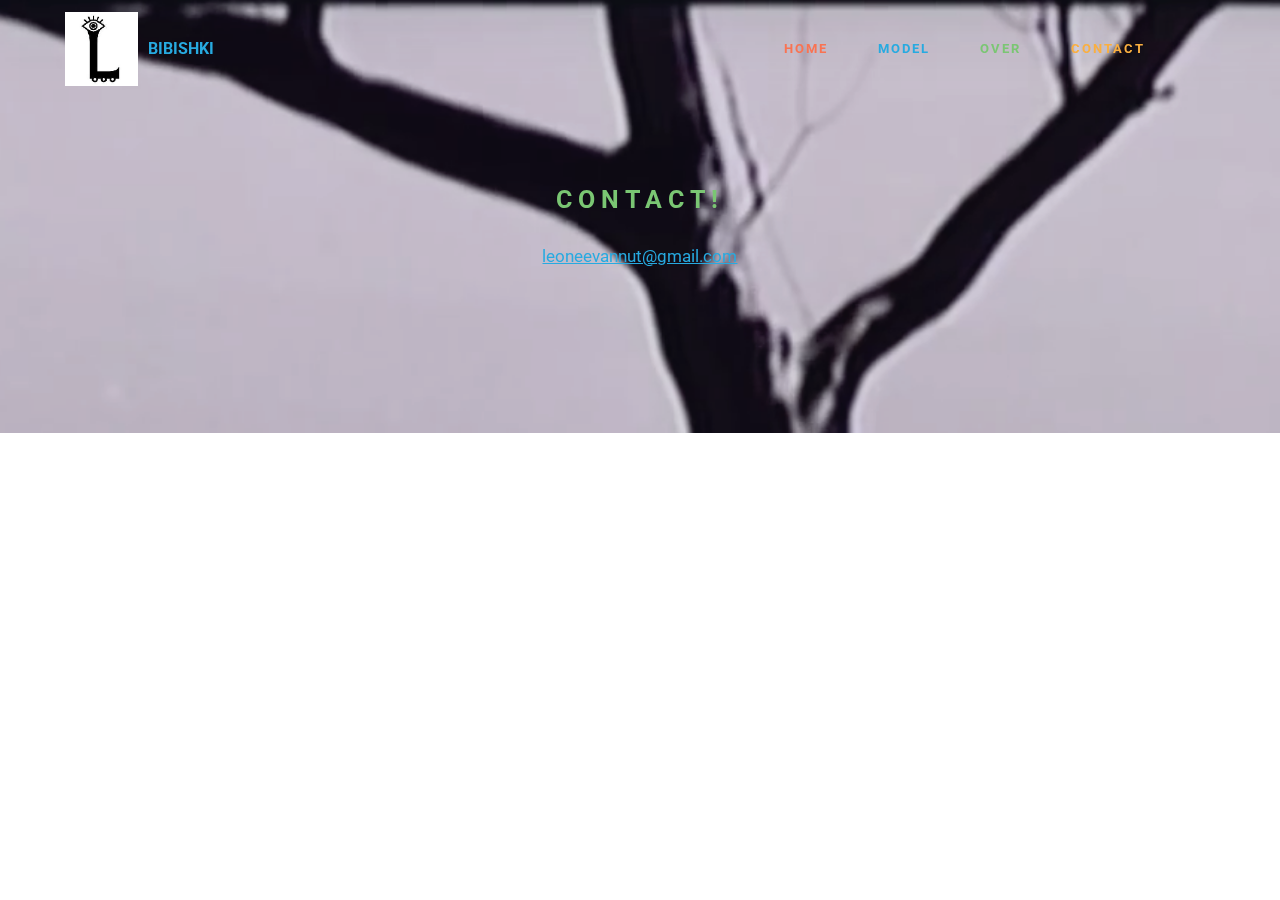
<file: contact.html>
<!DOCTYPE html>
<html>
<head>
  <!-- Site made with Mobirise Website Builder v2.11.1, https://mobirise.com -->
  <meta charset="UTF-8">
  <meta http-equiv="X-UA-Compatible" content="IE=edge">
  <meta name="generator" content="Mobirise v2.11.1, mobirise.com">
  <meta name="viewport" content="width=device-width, initial-scale=1">
  <link rel="shortcut icon" href="assets/images/foto-op-21-10-14-om-12-1080x720-17.jpg" type="image/x-icon">
  <meta name="description" content="">
  
  <link rel="stylesheet" href="https://fonts.googleapis.com/css?family=Roboto:700,400&amp;subset=cyrillic,latin,greek,vietnamese">
  <link rel="stylesheet" href="assets/bootstrap/css/bootstrap.min.css">
  <link rel="stylesheet" href="assets/mobirise/css/style.css">
  <link rel="stylesheet" href="assets/mobirise/css/mbr-additional.css" type="text/css">
  
  
  
</head>
<body>

<!-- Google Analytics -->
<script>
  (function(i,s,o,g,r,a,m){i['GoogleAnalyticsObject']=r;i[r]=i[r]||function(){
  (i[r].q=i[r].q||[]).push(arguments)},i[r].l=1*new Date();a=s.createElement(o),
  m=s.getElementsByTagName(o)[0];a.async=1;a.src=g;m.parentNode.insertBefore(a,m)
  })(window,document,'script','//www.google-analytics.com/analytics.js','ga');

  ga('create', 'UA-74608623-1', 'auto');
  ga('send', 'pageview');

</script>
<!-- /Google Analytics -->


<section class="mbr-navbar mbr-navbar--freeze mbr-navbar--absolute mbr-navbar--transparent mbr-navbar--sticky mbr-navbar--auto-collapse" id="ext_menu-12">
    <div class="mbr-navbar__section mbr-section">
        <div class="mbr-section__container container">
            <div class="mbr-navbar__container">
                <div class="mbr-navbar__column mbr-navbar__column--s mbr-navbar__brand">
                    <span class="mbr-navbar__brand-link mbr-brand mbr-brand--inline">
                        <span class="mbr-brand__logo"><a href="https://mobirise.com"><img src="assets/images/schermafbeelding-2016-03-02-om-22-231x234-20.png" class="mbr-navbar__brand-img mbr-brand__img" alt="Mobirise"></a></span>
                        <span class="mbr-brand__name"><a class="mbr-brand__name text-info" href="index.html">BIBISHKI</a></span>
                    </span>
                </div>
                <div class="mbr-navbar__hamburger mbr-hamburger"><span class="mbr-hamburger__line"></span></div>
                <div class="mbr-navbar__column mbr-navbar__menu">
                    <nav class="mbr-navbar__menu-box mbr-navbar__menu-box--inline-right">
                        <div class="mbr-navbar__column">
                            <ul class="mbr-navbar__items mbr-navbar__items--right float-left mbr-buttons mbr-buttons--freeze mbr-buttons--right btn-decorator mbr-buttons--active"><li class="mbr-navbar__item"><a class="mbr-buttons__link btn text-danger" href="index.html">HOME</a></li> <li class="mbr-navbar__item"><a class="mbr-buttons__link btn text-info" href="MODEL TEKENINGEN">MODEL</a></li><li class="mbr-navbar__item"><a class="mbr-buttons__link btn text-success" href="page2.html">OVER</a></li><li class="mbr-navbar__item"><a class="mbr-buttons__link btn text-warning" href="page4.html">CONTACT</a></li></ul>                            
                            <ul class="mbr-navbar__items mbr-navbar__items--right mbr-buttons mbr-buttons--freeze mbr-buttons--right btn-inverse mbr-buttons--active"><li class="mbr-navbar__item"><a class="mbr-buttons__btn btn btn-link" href="https://mobirise.com"></a></li></ul>
                        </div>
                    </nav>
                </div>
            </div>
        </div>
    </div>
</section>

<section class="engine"><a rel="external" href="https://mobirise.com">website maker free</a></section><section class="mbr-section mbr-section--relative mbr-section--fixed-size mbr-parallax-background mbr-after-navbar" id="content5-15" style="background-image: url(assets/images/schermafbeelding-2015-12-10-om-23-1247x604-26.png);">
    <div class="mbr-overlay" style="opacity: 0.2; background-color: rgb(40, 50, 78);"></div>
    <div class="mbr-section__container container mbr-section__container--first" style="padding-top: 93px;">
        <div class="mbr-header mbr-header--wysiwyg row">
            <div class="col-sm-8 col-sm-offset-2">
                <h3 class="mbr-header__text">CONTACT!</h3>
                
            </div>
        </div>
    </div>
    <div class="mbr-section__container container mbr-section__container--last" style="padding-bottom: 93px;">
        <div class="row">
            <div class="mbr-article mbr-article--wysiwyg col-sm-8 col-sm-offset-2"><p><a href="https://mail.google.com/mail/u/0/?shva=1#inbox" target="_blank" class="text-info">leoneevannut@gmail.com</a></p><p><br></p><p><br></p></div>
        </div>
    </div>
    
</section>


  <script src="assets/web/assets/jquery/jquery.min.js"></script>
  <script src="assets/bootstrap/js/bootstrap.min.js"></script>
  <script src="assets/smooth-scroll/SmoothScroll.js"></script>
  <script src="assets/jarallax/jarallax.js"></script>
  <script src="assets/mobirise/js/script.js"></script>
  
  
</body>
</html>
</file>
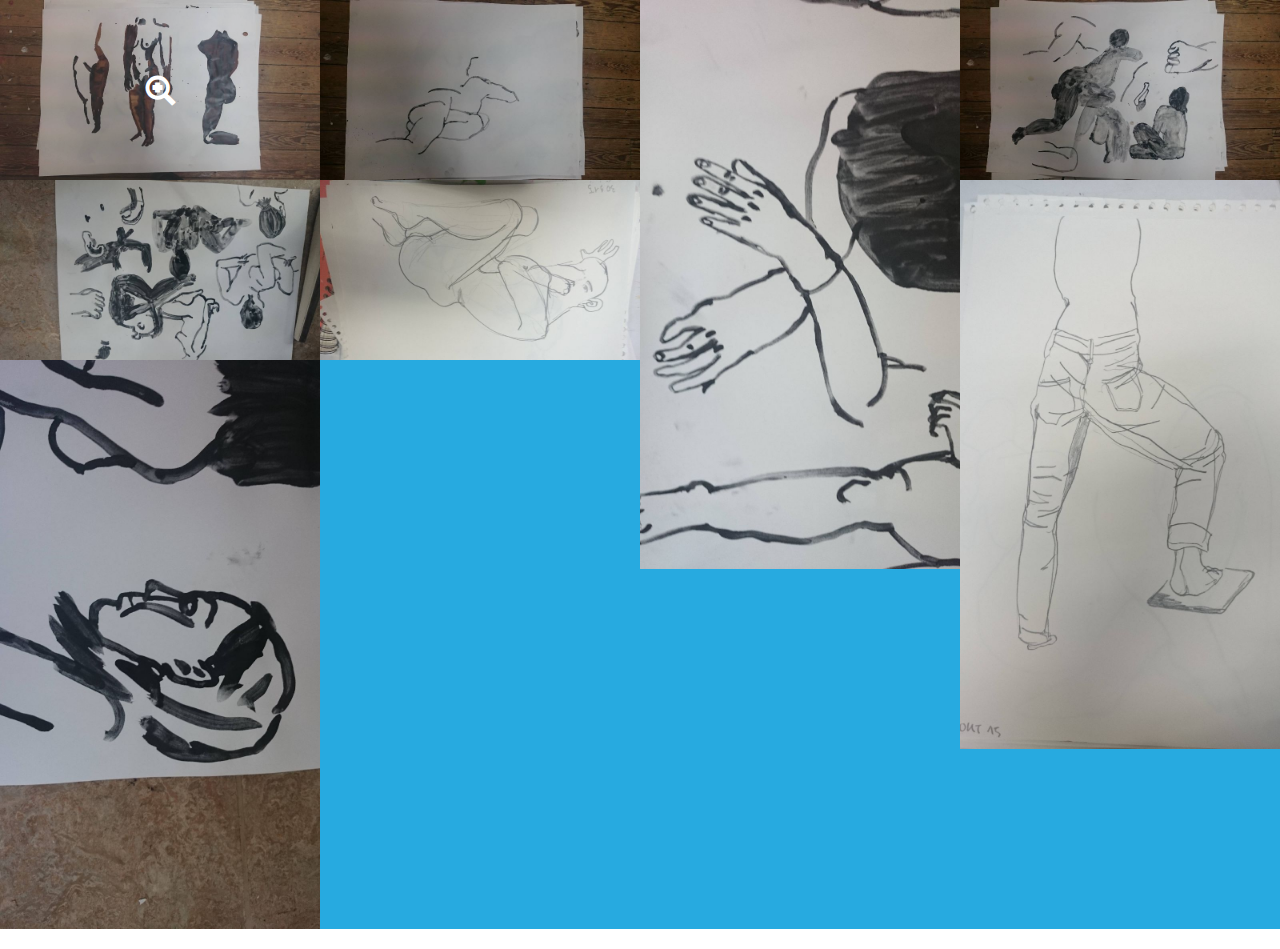
<file: MODEL TEKENINGEN.html>
<!DOCTYPE html>
<html>
<head>
  <!-- Site made with Mobirise Website Builder v2.11.1, https://mobirise.com -->
  <meta charset="UTF-8">
  <meta http-equiv="X-UA-Compatible" content="IE=edge">
  <meta name="generator" content="Mobirise v2.11.1, mobirise.com">
  <meta name="viewport" content="width=device-width, initial-scale=1">
  <link rel="shortcut icon" href="assets/images/foto-op-21-10-14-om-12-1080x720-17.jpg" type="image/x-icon">
  <meta name="description" content="">
  
  <link rel="stylesheet" href="https://fonts.googleapis.com/css?family=Roboto:700,400&amp;subset=cyrillic,latin,greek,vietnamese">
  <link rel="stylesheet" href="assets/bootstrap/css/bootstrap.min.css">
  <link rel="stylesheet" href="assets/mobirise/css/style.css">
  <link rel="stylesheet" href="assets/mobirise-gallery/style.css">
  <link rel="stylesheet" href="assets/mobirise-slider/style.css">
  <link rel="stylesheet" href="assets/mobirise/css/mbr-additional.css" type="text/css">
  
  
  
</head>
<body>

<!-- Google Analytics -->
<script>
  (function(i,s,o,g,r,a,m){i['GoogleAnalyticsObject']=r;i[r]=i[r]||function(){
  (i[r].q=i[r].q||[]).push(arguments)},i[r].l=1*new Date();a=s.createElement(o),
  m=s.getElementsByTagName(o)[0];a.async=1;a.src=g;m.parentNode.insertBefore(a,m)
  })(window,document,'script','//www.google-analytics.com/analytics.js','ga');

  ga('create', 'UA-74608623-1', 'auto');
  ga('send', 'pageview');

</script>
<!-- /Google Analytics -->


<section class="mbr-gallery mbr-section mbr-section--no-padding" id="gallery1-17" style="background-color: rgb(39, 170, 224);">
    <!-- Gallery -->
    <div class=" mbr-gallery-layout-default">
        <div>
            <div class="row mbr-gallery-row no-gutter">
                
                <div class="col-lg-3 col-md-4 col-sm-6 col-xs-12 mbr-gallery-item">

                     

                    <a href="#lb-gallery1-17" data-slide-to="0" data-toggle="modal">
                        <img alt="" src="assets/images/dsc-0013-3840x2160-31-2000x1125-25.jpg">
                        <span class="icon glyphicon glyphicon-zoom-in"></span>
                    </a>              
                </div><div class="col-lg-3 col-md-4 col-sm-6 col-xs-12 mbr-gallery-item">

                     

                    <a href="#lb-gallery1-17" data-slide-to="1" data-toggle="modal">
                        <img alt="" src="assets/images/dsc-0008-3840x2160-72-2000x1125-93.jpg">
                        <span class="icon glyphicon glyphicon-zoom-in"></span>
                    </a>              
                </div><div class="col-lg-3 col-md-4 col-sm-6 col-xs-12 mbr-gallery-item">

                     

                    <a href="#lb-gallery1-17" data-slide-to="2" data-toggle="modal">
                        <img alt="" src="assets/images/dsc-0122-2160x3840-60-2000x3556-50.jpg">
                        <span class="icon glyphicon glyphicon-zoom-in"></span>
                    </a>              
                </div><div class="col-lg-3 col-md-4 col-sm-6 col-xs-12 mbr-gallery-item">

                     

                    <a href="#lb-gallery1-17" data-slide-to="3" data-toggle="modal">
                        <img alt="" src="assets/images/dsc-0009-3840x2160-69-2000x1125-28.jpg">
                        <span class="icon glyphicon glyphicon-zoom-in"></span>
                    </a>              
                </div><div class="col-lg-3 col-md-4 col-sm-6 col-xs-12 mbr-gallery-item">

                     

                    <a href="#lb-gallery1-17" data-slide-to="4" data-toggle="modal">
                        <img alt="" src="assets/images/dsc-0004-3840x2160-59-2000x1125-61.jpg">
                        <span class="icon glyphicon glyphicon-zoom-in"></span>
                    </a>              
                </div><div class="col-lg-3 col-md-4 col-sm-6 col-xs-12 mbr-gallery-item">

                     

                    <a href="#lb-gallery1-17" data-slide-to="5" data-toggle="modal">
                        <img alt="" src="assets/images/dsc-0016-3840x2160-19-2000x1125-88.jpg">
                        <span class="icon glyphicon glyphicon-zoom-in"></span>
                    </a>              
                </div><div class="col-lg-3 col-md-4 col-sm-6 col-xs-12 mbr-gallery-item">

                     

                    <a href="#lb-gallery1-17" data-slide-to="6" data-toggle="modal">
                        <img alt="" src="assets/images/dsc-0020-2160x3840-5-2000x3556-34.jpg">
                        <span class="icon glyphicon glyphicon-zoom-in"></span>
                    </a>              
                </div><div class="col-lg-3 col-md-4 col-sm-6 col-xs-12 mbr-gallery-item">

                     

                    <a href="#lb-gallery1-17" data-slide-to="7" data-toggle="modal">
                        <img alt="" src="assets/images/dsc-0120-2160x3840-69-2000x3556-60.jpg">
                        <span class="icon glyphicon glyphicon-zoom-in"></span>
                    </a>              
                </div>
            </div>
        </div>
        <div class="clearfix"></div>
    </div>

    <!-- Lightbox -->
    <div data-app-prevent-settings="" class="mbr-slider modal fade carousel slide" tabindex="-1" data-keyboard="true" data-interval="false" id="lb-gallery1-17">
        <div class="modal-dialog">
            <div class="modal-content">
                <div class="modal-body">
                    <ol class="carousel-indicators">
                        <li data-app-prevent-settings="" data-target="#lb-gallery1-17" data-slide-to="0"></li><li data-app-prevent-settings="" data-target="#lb-gallery1-17" data-slide-to="1"></li><li data-app-prevent-settings="" data-target="#lb-gallery1-17" data-slide-to="2"></li><li data-app-prevent-settings="" data-target="#lb-gallery1-17" class=" active" data-slide-to="3"></li><li data-app-prevent-settings="" data-target="#lb-gallery1-17" data-slide-to="4"></li><li data-app-prevent-settings="" data-target="#lb-gallery1-17" data-slide-to="5"></li><li data-app-prevent-settings="" data-target="#lb-gallery1-17" data-slide-to="6"></li><li data-app-prevent-settings="" data-target="#lb-gallery1-17" data-slide-to="7"></li>
                    </ol>
                    <div class="carousel-inner">
                        <div class="item">
                            <img alt="" src="assets/images/dsc-0013-3840x2160-31.jpg">
                        </div><div class="item">
                            <img alt="" src="assets/images/dsc-0008-3840x2160-72.jpg">
                        </div><div class="item">
                            <img alt="" src="assets/images/dsc-0122-2160x3840-60.jpg">
                        </div><div class="item active">
                            <img alt="" src="assets/images/dsc-0009-3840x2160-69.jpg">
                        </div><div class="item">
                            <img alt="" src="assets/images/dsc-0004-3840x2160-59.jpg">
                        </div><div class="item">
                            <img alt="" src="assets/images/dsc-0016-3840x2160-19.jpg">
                        </div><div class="item">
                            <img alt="" src="assets/images/dsc-0020-2160x3840-5.jpg">
                        </div><div class="item">
                            <img alt="" src="assets/images/dsc-0120-2160x3840-69.jpg">
                        </div>
                    </div>
                    <a class="left carousel-control" role="button" data-slide="prev" href="#lb-gallery1-17">
                        <span class="glyphicon glyphicon-menu-left" aria-hidden="true"></span>
                        <span class="sr-only">Previous</span>
                    </a>
                    <a class="right carousel-control" role="button" data-slide="next" href="#lb-gallery1-17">
                        <span class="glyphicon glyphicon-menu-right" aria-hidden="true"></span>
                        <span class="sr-only">Next</span>
                    </a>

                    <a class="close" href="#" role="button" data-dismiss="modal">
                        <span class="glyphicon glyphicon-remove" aria-hidden="true"></span>
                        <span class="sr-only">Close</span>
                    </a>
                </div>
            </div>
        </div>
    </div>
</section>


  <section class="engine"><a rel="external" href="https://mobirise.com">best website builder for mac</a></section><script src="assets/web/assets/jquery/jquery.min.js"></script>
  <script src="assets/bootstrap/js/bootstrap.min.js"></script>
  <script src="assets/smooth-scroll/SmoothScroll.js"></script>
  <script src="assets/masonry/masonry.pkgd.min.js"></script>
  <script src="assets/imagesloaded/imagesloaded.pkgd.min.js"></script>
  <script src="assets/bootstrap-carousel-swipe/bootstrap-carousel-swipe.js"></script>
  <script src="assets/mobirise/js/script.js"></script>
  <script src="assets/mobirise-gallery/script.js"></script>
  
  
</body>
</html>
</file>
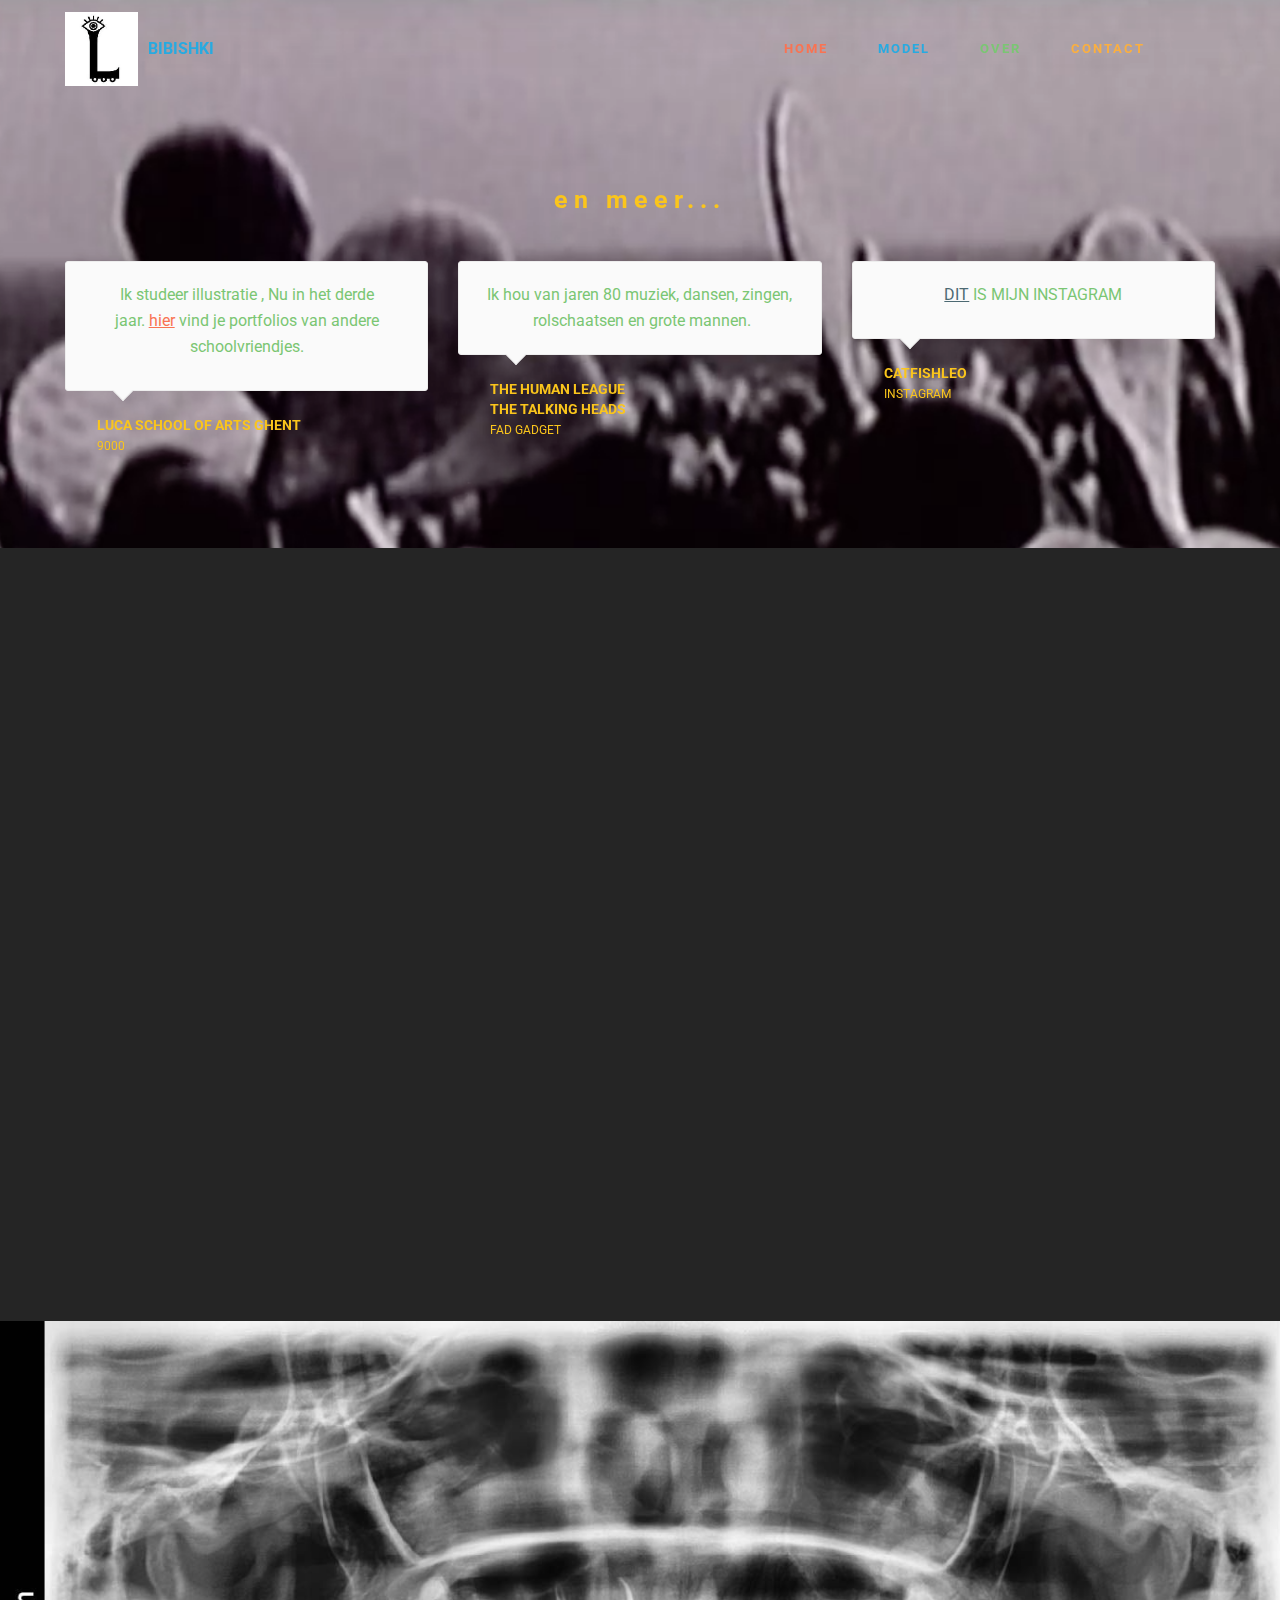
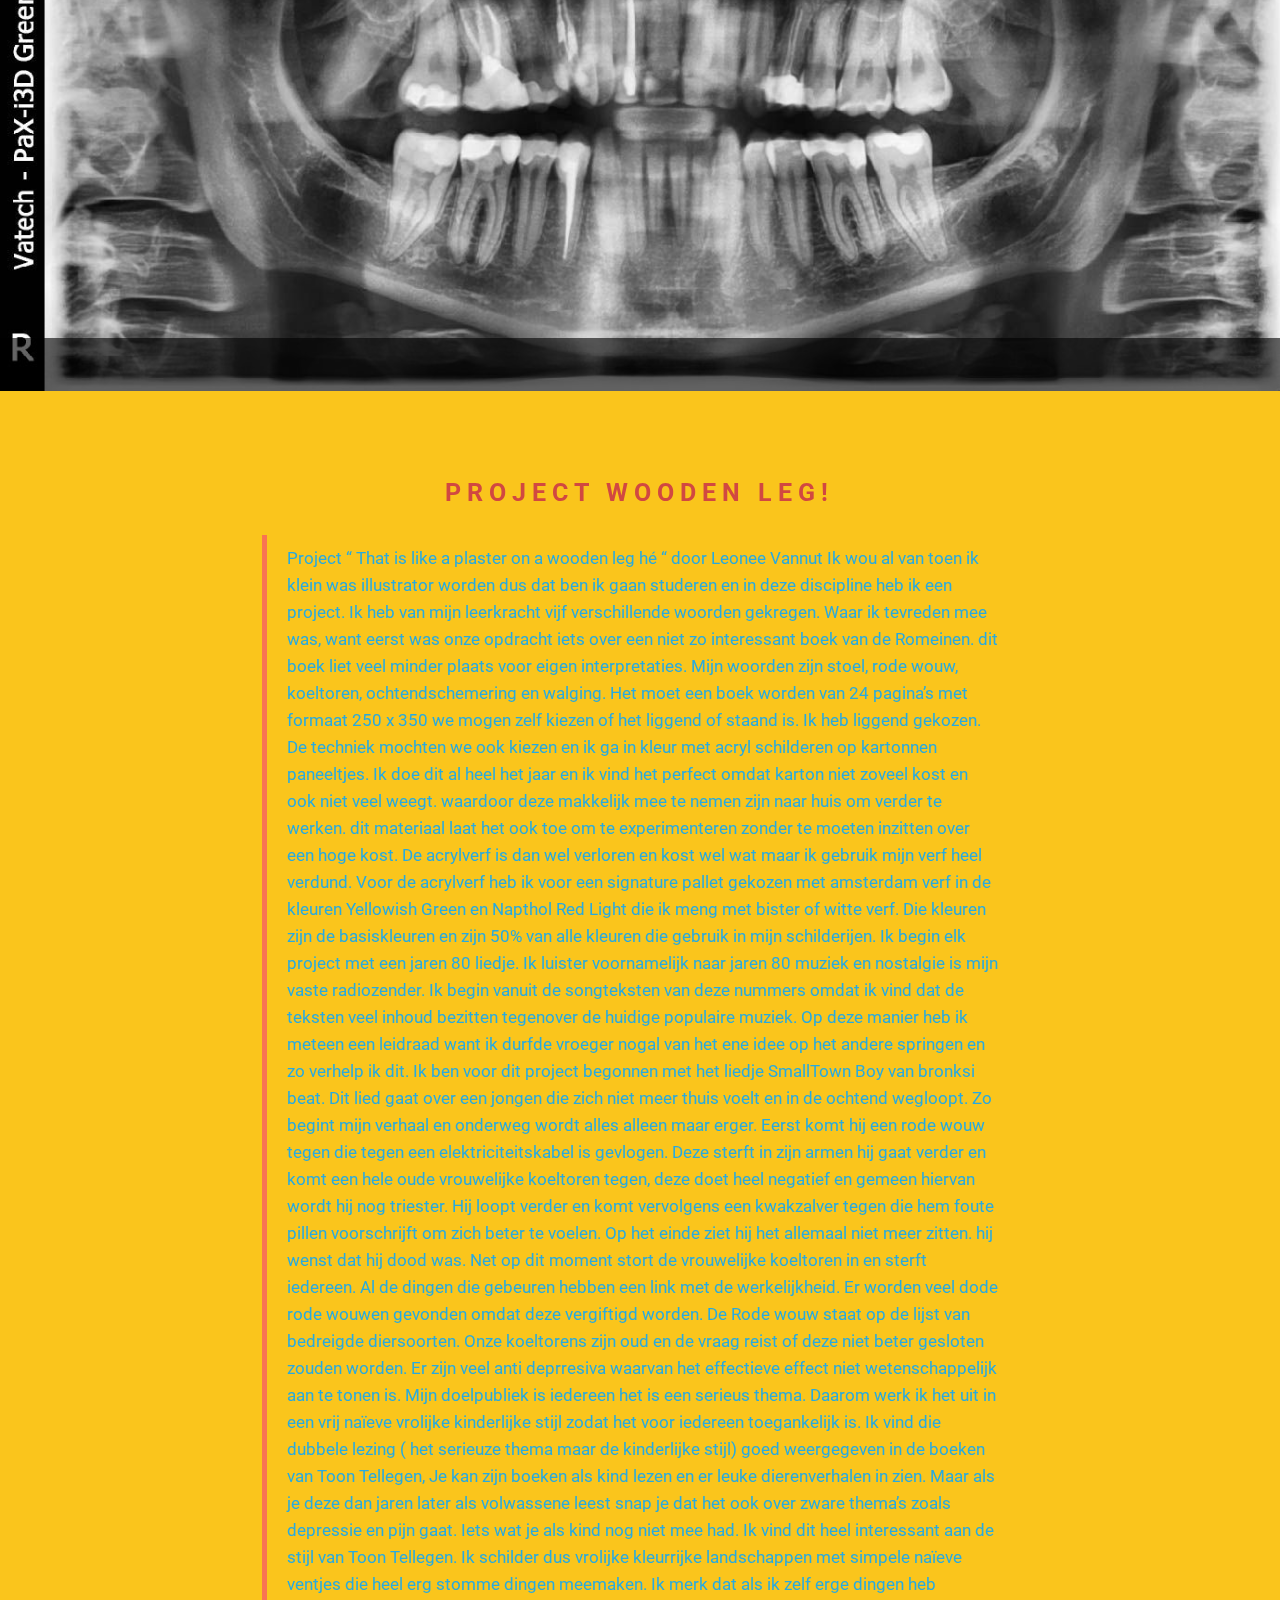
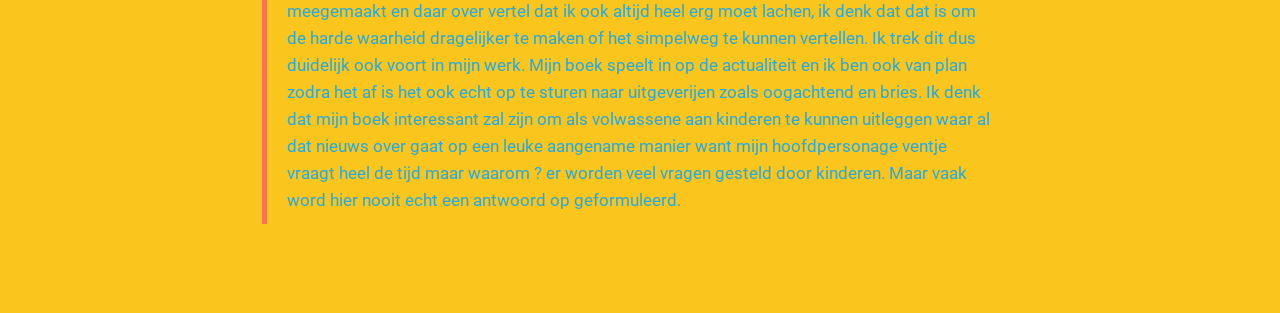
<file: over mij.html>
<!DOCTYPE html>
<html>
<head>
  <!-- Site made with Mobirise Website Builder v2.11.1, https://mobirise.com -->
  <meta charset="UTF-8">
  <meta http-equiv="X-UA-Compatible" content="IE=edge">
  <meta name="generator" content="Mobirise v2.11.1, mobirise.com">
  <meta name="viewport" content="width=device-width, initial-scale=1">
  <link rel="shortcut icon" href="assets/images/foto-op-21-10-14-om-12-1080x720-17.jpg" type="image/x-icon">
  <meta name="description" content="">
  
  <link rel="stylesheet" href="https://fonts.googleapis.com/css?family=Roboto:700,400&amp;subset=cyrillic,latin,greek,vietnamese">
  <link rel="stylesheet" href="assets/bootstrap/css/bootstrap.min.css">
  <link rel="stylesheet" href="assets/mobirise/css/style.css">
  <link rel="stylesheet" href="assets/mobirise/css/mbr-additional.css" type="text/css">
  
  
  
</head>
<body>

<!-- Google Analytics -->
<script>
  (function(i,s,o,g,r,a,m){i['GoogleAnalyticsObject']=r;i[r]=i[r]||function(){
  (i[r].q=i[r].q||[]).push(arguments)},i[r].l=1*new Date();a=s.createElement(o),
  m=s.getElementsByTagName(o)[0];a.async=1;a.src=g;m.parentNode.insertBefore(a,m)
  })(window,document,'script','//www.google-analytics.com/analytics.js','ga');

  ga('create', 'UA-74608623-1', 'auto');
  ga('send', 'pageview');

</script>
<!-- /Google Analytics -->


<section class="mbr-navbar mbr-navbar--freeze mbr-navbar--absolute mbr-navbar--transparent mbr-navbar--sticky mbr-navbar--auto-collapse" id="ext_menu-12">
    <div class="mbr-navbar__section mbr-section">
        <div class="mbr-section__container container">
            <div class="mbr-navbar__container">
                <div class="mbr-navbar__column mbr-navbar__column--s mbr-navbar__brand">
                    <span class="mbr-navbar__brand-link mbr-brand mbr-brand--inline">
                        <span class="mbr-brand__logo"><a href="https://mobirise.com"><img src="assets/images/schermafbeelding-2016-03-02-om-22-231x234-78.png" class="mbr-navbar__brand-img mbr-brand__img" alt="Mobirise"></a></span>
                        <span class="mbr-brand__name"><a class="mbr-brand__name text-info" href="index.html">BIBISHKI</a></span>
                    </span>
                </div>
                <div class="mbr-navbar__hamburger mbr-hamburger"><span class="mbr-hamburger__line"></span></div>
                <div class="mbr-navbar__column mbr-navbar__menu">
                    <nav class="mbr-navbar__menu-box mbr-navbar__menu-box--inline-right">
                        <div class="mbr-navbar__column">
                            <ul class="mbr-navbar__items mbr-navbar__items--right float-left mbr-buttons mbr-buttons--freeze mbr-buttons--right btn-decorator mbr-buttons--active"><li class="mbr-navbar__item"><a class="mbr-buttons__link btn text-danger" href="index.html">HOME</a></li> <li class="mbr-navbar__item"><a class="mbr-buttons__link btn text-info" href="MODEL TEKENINGEN">MODEL</a></li><li class="mbr-navbar__item"><a class="mbr-buttons__link btn text-success" href="page2.html">OVER</a></li><li class="mbr-navbar__item"><a class="mbr-buttons__link btn text-warning" href="page4.html">CONTACT</a></li></ul>                            
                            <ul class="mbr-navbar__items mbr-navbar__items--right mbr-buttons mbr-buttons--freeze mbr-buttons--right btn-inverse mbr-buttons--active"><li class="mbr-navbar__item"><a class="mbr-buttons__btn btn btn-link" href="https://mobirise.com"></a></li></ul>
                        </div>
                    </nav>
                </div>
            </div>
        </div>
    </div>
</section>

<section class="engine"><a rel="external" href="https://mobirise.com">best website builder for mac</a></section><section class="mbr-section mbr-section--relative mbr-section--fixed-size mbr-parallax-background mbr-after-navbar" id="testimonials1-11" style="background-image: url(assets/images/schermafbeelding-2015-12-10-om-23-1249x603-22.png);">
    <div>
        
        <div class="mbr-section__container mbr-section__container--std-padding container" style="padding-top: 93px; padding-bottom: 93px;">
            <div class="row">
                <div class="col-sm-12">
                    <h2 class="mbr-section__header">en meer...</h2>
                    <ul class="mbr-reviews mbr-reviews--wysiwyg row">
                        <li class="mbr-reviews__item col-sm-6 col-md-4">
                            <div class="mbr-reviews__text"><p>Ik studeer illustratie , Nu in het derde jaar.&nbsp;<a href="page5.html" class="text-danger">hier</a>&nbsp;vind je portfolios van andere schoolvriendjes.</p></div>
                            <div class="mbr-reviews__author mbr-reviews__author--short">
                                <div class="mbr-reviews__author-name">LUCA SCHOOL OF ARTS GHENT</div>
                                <div class="mbr-reviews__author-bio">9000</div>
                            </div>
                        </li><li class="mbr-reviews__item col-sm-6 col-md-4">
                            <div class="mbr-reviews__text">Ik hou van jaren 80 muziek, dansen, zingen, &nbsp;rolschaatsen en grote mannen.</div>
                            <div class="mbr-reviews__author mbr-reviews__author--short">
                                <div class="mbr-reviews__author-name">THE HUMAN LEAGUE<br>THE TALKING HEADS</div>
                                <div class="mbr-reviews__author-bio">FAD GADGET</div>
                            </div>
                        </li><li class="mbr-reviews__item col-sm-6 col-md-4">
                            <div class="mbr-reviews__text"><p><a href="https://www.instagram.com/catfishleo/" target="_blank">DIT</a>&nbsp;IS MIJN INSTAGRAM</p></div>
                            <div class="mbr-reviews__author mbr-reviews__author--short">
                                <div class="mbr-reviews__author-name">CATFISHLEO</div>
                                <div class="mbr-reviews__author-bio">INSTAGRAM</div>
                            </div>
                        </li>
                    </ul>
                </div>
            </div>
        </div>
    </div>
</section>

<figure class="mbr-figure mbr-figure--wysiwyg mbr-figure--full-width mbr-figure--caption-outside-bottom" id="video1-14" style="background-color: rgb(37, 37, 37);">
    
    <div><iframe class="mbr-embedded-video" src="https://www.youtube.com/embed/AWtCittJyr0?rel=0&amp;autoplay=1&amp;loop=1" width="1280" height="720" frameborder="0" allowfullscreen></iframe></div>
    <figcaption class="mbr-figure__caption mbr-figure__caption--std-grid">
        <small class="mbr-figure__caption-small"></small>
    </figcaption>
</figure>

<section class="mbr-figure mbr-figure--wysiwyg mbr-figure--full-width mbr-figure--caption-inside-bottom" id="image1-13">

    <div><img src="assets/images/opg-leonee-vannut-1379x722-6.jpg" class="mbr-figure__img"></div>
    <figcaption class="mbr-figure__caption mbr-figure__caption--std-grid">
        <small class="mbr-figure__caption-small"></small>
    </figcaption>
</section>

<section class="mbr-section mbr-section--relative mbr-section--fixed-size" id="content5-17" style="background-color: rgb(250, 197, 28);">
    
    <div class="mbr-section__container container mbr-section__container--first" style="padding-top: 93px;">
        <div class="mbr-header mbr-header--wysiwyg row">
            <div class="col-sm-8 col-sm-offset-2">
                <h3 class="mbr-header__text">PROJECT WOODEN LEG!</h3>
                
            </div>
        </div>
    </div>
    <div class="mbr-section__container container mbr-section__container--last" style="padding-bottom: 93px;">
        <div class="row">
            <div class="mbr-article mbr-article--wysiwyg col-sm-8 col-sm-offset-2"><blockquote>Project “ That is like a plaster on a wooden leg hé “ door Leonee Vannut
Ik wou al van toen ik klein was illustrator worden dus dat ben ik gaan studeren en in deze discipline heb ik een project. Ik heb van mijn leerkracht vijf verschillende woorden gekregen. Waar ik tevreden mee was, want eerst was onze opdracht iets over een niet zo interessant boek van de Romeinen. dit boek liet veel minder plaats voor eigen interpretaties. Mijn woorden zijn stoel, rode wouw, koeltoren, ochtendschemering en walging. Het moet een boek worden van 24 pagina’s met formaat 250 x 350 we mogen zelf kiezen of het liggend of staand is. Ik heb liggend gekozen. De techniek mochten we ook kiezen en ik ga in kleur met acryl schilderen op kartonnen paneeltjes. Ik doe dit al heel het jaar en ik vind het perfect omdat karton niet zoveel kost en ook niet veel weegt. waardoor deze makkelijk mee te nemen zijn naar huis om verder te werken. dit materiaal laat het ook toe om te experimenteren zonder te moeten inzitten over een hoge kost. De acrylverf is dan wel verloren en kost wel wat maar ik gebruik mijn verf heel verdund. Voor de acrylverf heb ik voor een signature pallet gekozen met amsterdam verf in de kleuren Yellowish Green en Napthol Red
Light die ik meng met bister of witte verf. Die kleuren zijn de basiskleuren en zijn 50% van alle kleuren die gebruik in mijn schilderijen.
Ik begin elk project met een jaren 80 liedje. Ik luister voornamelijk naar jaren 80 muziek en nostalgie is mijn vaste radiozender. Ik begin vanuit de songteksten van deze nummers omdat ik vind dat de teksten veel inhoud bezitten tegenover de huidige populaire muziek. Op deze manier heb ik meteen een leidraad want ik durfde vroeger nogal van het ene idee op het andere springen en zo verhelp ik dit. Ik ben voor dit project begonnen met het liedje SmallTown Boy van bronksi beat.
Dit lied gaat over een jongen die zich niet meer thuis voelt en in de ochtend wegloopt. Zo begint mijn verhaal en onderweg wordt alles alleen maar erger. Eerst komt hij een rode wouw tegen die tegen een elektriciteitskabel is gevlogen. Deze sterft in zijn armen hij gaat verder en komt een hele oude vrouwelijke koeltoren tegen, deze doet heel negatief en gemeen hiervan wordt hij nog triester. Hij loopt verder en komt vervolgens een kwakzalver tegen die hem foute pillen voorschrijft om zich beter te voelen. Op het einde ziet hij het allemaal niet meer zitten. hij wenst dat hij dood was. Net op dit moment stort de vrouwelijke koeltoren in en sterft iedereen.
Al de dingen die gebeuren hebben een link met de werkelijkheid.
Er worden veel dode rode wouwen gevonden omdat deze vergiftigd worden. De Rode wouw staat op de lijst van bedreigde diersoorten. Onze koeltorens zijn oud en de vraag reist of deze niet beter gesloten zouden worden. Er zijn veel anti deprresiva waarvan het effectieve effect niet wetenschappelijk aan te tonen is. Mijn doelpubliek is iedereen het is een serieus thema. Daarom werk ik het uit in een vrij naïeve vrolijke kinderlijke stijl zodat het voor iedereen toegankelijk is.
Ik vind die dubbele lezing ( het serieuze thema maar de kinderlijke stijl) goed weergegeven in de boeken van Toon Tellegen, Je kan zijn boeken als kind lezen en er leuke dierenverhalen in zien. Maar als je deze dan jaren later als volwassene leest snap je dat het ook over zware thema’s zoals depressie en pijn gaat. Iets wat je als kind nog niet mee had. Ik vind dit heel interessant aan de stijl van Toon Tellegen.
Ik schilder dus vrolijke kleurrijke landschappen met simpele naïeve ventjes die heel erg stomme dingen meemaken. Ik merk dat als ik zelf erge dingen heb meegemaakt en daar over vertel dat ik ook altijd heel erg moet lachen, ik denk dat dat is om de harde waarheid dragelijker te maken of het simpelweg te kunnen vertellen. Ik trek dit dus duidelijk ook voort in mijn werk.
Mijn boek speelt in op de actualiteit en ik ben ook van plan zodra het af is het ook echt op te sturen naar uitgeverijen zoals oogachtend en bries.
Ik denk dat mijn boek interessant zal zijn om als volwassene aan kinderen te kunnen uitleggen waar al dat nieuws over gaat op een leuke aangename manier want mijn hoofdpersonage ventje vraagt heel de tijd maar waarom ? er worden veel vragen gesteld door kinderen. Maar vaak word hier nooit echt een antwoord op geformuleerd.</blockquote></div>
        </div>
    </div>
    
</section>


  <script src="assets/web/assets/jquery/jquery.min.js"></script>
  <script src="assets/bootstrap/js/bootstrap.min.js"></script>
  <script src="assets/smooth-scroll/SmoothScroll.js"></script>
  <script src="assets/jarallax/jarallax.js"></script>
  <script src="assets/mobirise/js/script.js"></script>
  
  
</body>
</html>
</file>
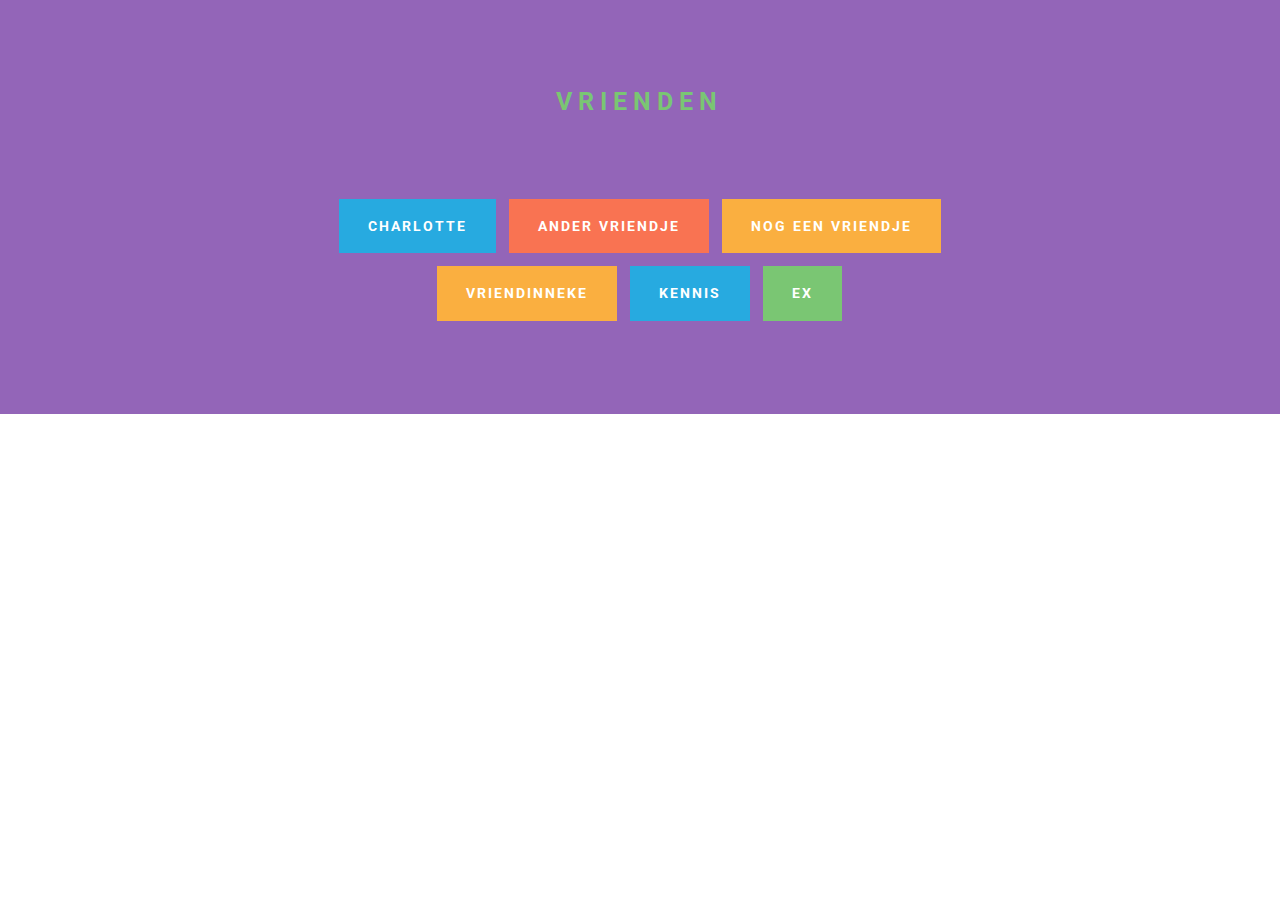
<file: vrienden.html>
<!DOCTYPE html>
<html>
<head>
  <!-- Site made with Mobirise Website Builder v2.11.1, https://mobirise.com -->
  <meta charset="UTF-8">
  <meta http-equiv="X-UA-Compatible" content="IE=edge">
  <meta name="generator" content="Mobirise v2.11.1, mobirise.com">
  <meta name="viewport" content="width=device-width, initial-scale=1">
  <link rel="shortcut icon" href="assets/images/foto-op-21-10-14-om-12-1080x720-17.jpg" type="image/x-icon">
  <meta name="description" content="">
  
  <link rel="stylesheet" href="https://fonts.googleapis.com/css?family=Roboto:700,400&amp;subset=cyrillic,latin,greek,vietnamese">
  <link rel="stylesheet" href="assets/bootstrap/css/bootstrap.min.css">
  <link rel="stylesheet" href="assets/mobirise/css/style.css">
  <link rel="stylesheet" href="assets/mobirise/css/mbr-additional.css" type="text/css">
  
  
  
</head>
<body>

<!-- Google Analytics -->
<script>
  (function(i,s,o,g,r,a,m){i['GoogleAnalyticsObject']=r;i[r]=i[r]||function(){
  (i[r].q=i[r].q||[]).push(arguments)},i[r].l=1*new Date();a=s.createElement(o),
  m=s.getElementsByTagName(o)[0];a.async=1;a.src=g;m.parentNode.insertBefore(a,m)
  })(window,document,'script','//www.google-analytics.com/analytics.js','ga');

  ga('create', 'UA-74608623-1', 'auto');
  ga('send', 'pageview');

</script>
<!-- /Google Analytics -->


<section class="mbr-section mbr-section--relative mbr-section--fixed-size" id="msg-box3-17" style="background-color: rgb(147, 101, 184);">
    
    <div class="mbr-section__container container mbr-section__container--first" style="padding-top: 93px;">
        <div class="mbr-header mbr-header--wysiwyg row">
            <div class="col-sm-8 col-sm-offset-2">
                <h3 class="mbr-header__text">VRIENDEN</h3>
                
            </div>
        </div>
    </div>
    <div class="mbr-section__container container mbr-section__container--middle">
        <div class="row">
            <div class="mbr-article mbr-article--wysiwyg col-sm-8 col-sm-offset-2">DFKNSDFJKSHKDSLF</div>
        </div>
    </div>
    <div class="mbr-section__container container mbr-section__container--last" style="padding-bottom: 93px;">
        <div class="row">
            <div class="col-sm-8 col-sm-offset-2">
                <div class="mbr-buttons mbr-buttons--center"><a class="mbr-buttons__btn btn btn-lg btn-info" href="https://l.facebook.com/l.php?u=https%3A%2F%2Fbc3ff55768928b52672bf0c37642203286079534.googledrive.com%2Fhost%2F0B1sFF54u01CRVlJJejFqcWNINUk%2F&amp;h=YAQFngzK0">CHARLOTTE</a> <a class="mbr-buttons__btn btn btn-lg btn-danger" href="https://mobirise.com">ANDER VRIENDJE</a> <a class="mbr-buttons__btn btn btn-lg btn-warning" href="https://mobirise.com">NOG EEN VRIENDJE</a> <a class="mbr-buttons__btn btn btn-lg btn-warning" href="https://mobirise.com">VRIENDINNEKE</a> <a class="mbr-buttons__btn btn btn-lg btn-info" href="https://mobirise.com">KENNIS</a> <a class="mbr-buttons__btn btn btn-lg btn-success" href="https://mobirise.com">EX</a></div>
            </div>
        </div>
    </div>
</section>


  <section class="engine"><a rel="external" href="https://mobirise.com">website builder mac</a></section><script src="assets/web/assets/jquery/jquery.min.js"></script>
  <script src="assets/bootstrap/js/bootstrap.min.js"></script>
  <script src="assets/smooth-scroll/SmoothScroll.js"></script>
  <script src="assets/mobirise/js/script.js"></script>
  
  
</body>
</html>
</file>
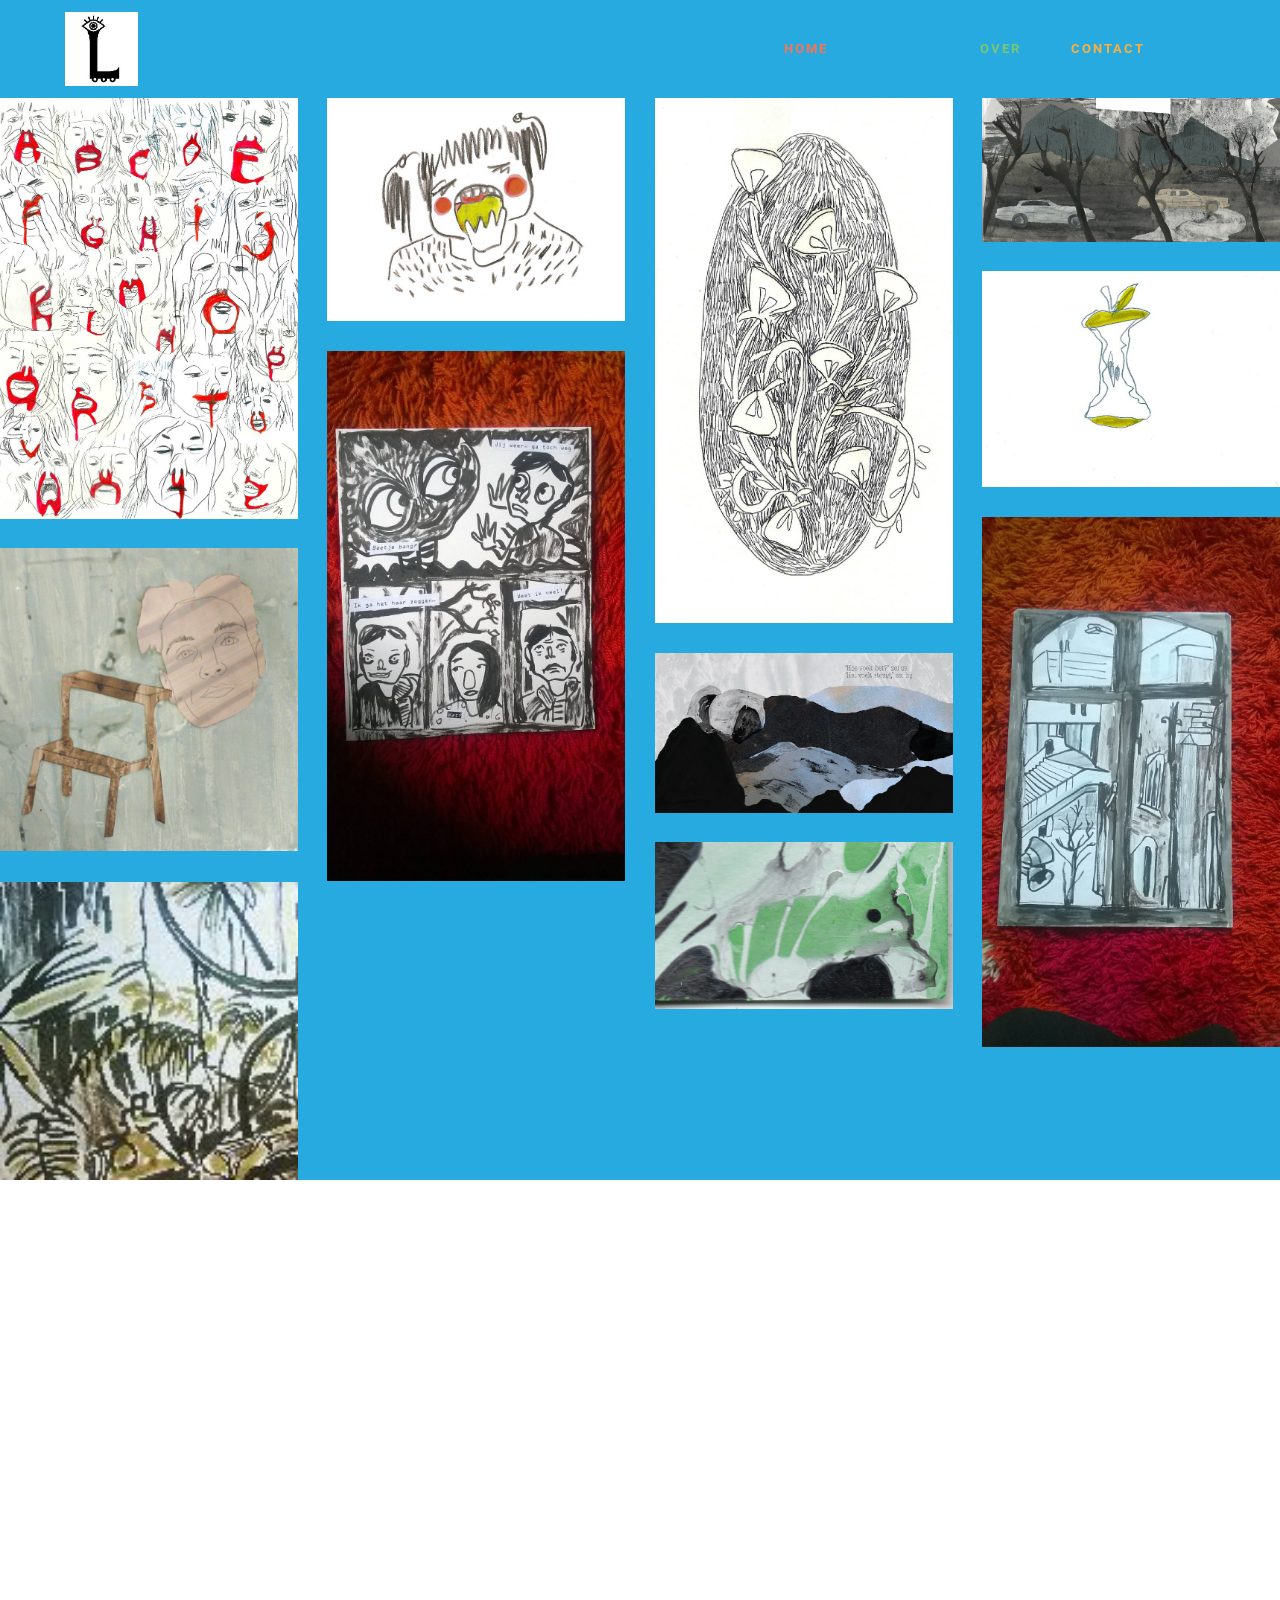
<file: werk vroeger.html>
<!DOCTYPE html>
<html>
<head>
  <!-- Site made with Mobirise Website Builder v2.11.1, https://mobirise.com -->
  <meta charset="UTF-8">
  <meta http-equiv="X-UA-Compatible" content="IE=edge">
  <meta name="generator" content="Mobirise v2.11.1, mobirise.com">
  <meta name="viewport" content="width=device-width, initial-scale=1">
  <link rel="shortcut icon" href="assets/images/foto-op-21-10-14-om-12-1080x720-17.jpg" type="image/x-icon">
  <meta name="description" content="">
  
  <link rel="stylesheet" href="https://fonts.googleapis.com/css?family=Roboto:700,400&amp;subset=cyrillic,latin,greek,vietnamese">
  <link rel="stylesheet" href="assets/bootstrap/css/bootstrap.min.css">
  <link rel="stylesheet" href="assets/mobirise/css/style.css">
  <link rel="stylesheet" href="assets/mobirise-gallery/style.css">
  <link rel="stylesheet" href="assets/mobirise-slider/style.css">
  <link rel="stylesheet" href="assets/mobirise/css/mbr-additional.css" type="text/css">
  
  
  
</head>
<body>

<!-- Google Analytics -->
<script>
  (function(i,s,o,g,r,a,m){i['GoogleAnalyticsObject']=r;i[r]=i[r]||function(){
  (i[r].q=i[r].q||[]).push(arguments)},i[r].l=1*new Date();a=s.createElement(o),
  m=s.getElementsByTagName(o)[0];a.async=1;a.src=g;m.parentNode.insertBefore(a,m)
  })(window,document,'script','//www.google-analytics.com/analytics.js','ga');

  ga('create', 'UA-74608623-1', 'auto');
  ga('send', 'pageview');

</script>
<!-- /Google Analytics -->


<section class="mbr-navbar mbr-navbar--freeze mbr-navbar--absolute mbr-navbar--transparent mbr-navbar--sticky mbr-navbar--auto-collapse" id="ext_menu-12">
    <div class="mbr-navbar__section mbr-section">
        <div class="mbr-section__container container">
            <div class="mbr-navbar__container">
                <div class="mbr-navbar__column mbr-navbar__column--s mbr-navbar__brand">
                    <span class="mbr-navbar__brand-link mbr-brand mbr-brand--inline">
                        <span class="mbr-brand__logo"><a href="https://mobirise.com"><img src="assets/images/schermafbeelding-2016-03-02-om-22-231x234-86.png" class="mbr-navbar__brand-img mbr-brand__img" alt="Mobirise"></a></span>
                        <span class="mbr-brand__name"><a class="mbr-brand__name text-info" href="index.html">BIBISHKI</a></span>
                    </span>
                </div>
                <div class="mbr-navbar__hamburger mbr-hamburger"><span class="mbr-hamburger__line"></span></div>
                <div class="mbr-navbar__column mbr-navbar__menu">
                    <nav class="mbr-navbar__menu-box mbr-navbar__menu-box--inline-right">
                        <div class="mbr-navbar__column">
                            <ul class="mbr-navbar__items mbr-navbar__items--right float-left mbr-buttons mbr-buttons--freeze mbr-buttons--right btn-decorator mbr-buttons--active"><li class="mbr-navbar__item"><a class="mbr-buttons__link btn text-danger" href="index.html">HOME</a></li> <li class="mbr-navbar__item"><a class="mbr-buttons__link btn text-info" href="MODEL TEKENINGEN">MODEL</a></li><li class="mbr-navbar__item"><a class="mbr-buttons__link btn text-success" href="page2.html">OVER</a></li><li class="mbr-navbar__item"><a class="mbr-buttons__link btn text-warning" href="page4.html">CONTACT</a></li></ul>                            
                            <ul class="mbr-navbar__items mbr-navbar__items--right mbr-buttons mbr-buttons--freeze mbr-buttons--right btn-inverse mbr-buttons--active"><li class="mbr-navbar__item"><a class="mbr-buttons__btn btn btn-link" href="https://mobirise.com"></a></li></ul>
                        </div>
                    </nav>
                </div>
            </div>
        </div>
    </div>
</section>

<section class="engine"><a rel="external" href="https://mobirise.com">drag and drop web design</a></section><section class="mbr-gallery mbr-section mbr-section--no-padding mbr-after-navbar" id="gallery1-13" style="background-color: rgb(39, 170, 224);">
    <!-- Gallery -->
    <div class=" mbr-gallery-layout-default">
        <div>
            <div class="row mbr-gallery-row">
                
                <div class="col-lg-3 col-md-4 col-sm-6 col-xs-12 mbr-gallery-item">

                     

                    <a href="#lb-gallery1-13" data-slide-to="0" data-toggle="modal">
                        <img alt="" src="assets/images/bloedneusalfabet-3508x4961-59-2000x2828-21.jpg">
                        <span class="icon glyphicon glyphicon-zoom-in"></span>
                    </a>              
                </div><div class="col-lg-3 col-md-4 col-sm-6 col-xs-12 mbr-gallery-item">

                     

                    <a href="#lb-gallery1-13" data-slide-to="1" data-toggle="modal">
                        <img alt="" src="assets/images/h2-12094x9071-14-2000x1500-56.jpg">
                        <span class="icon glyphicon glyphicon-zoom-in"></span>
                    </a>              
                </div><div class="col-lg-3 col-md-4 col-sm-6 col-xs-12 mbr-gallery-item">

                     

                    <a href="#lb-gallery1-13" data-slide-to="2" data-toggle="modal">
                        <img alt="" src="assets/images/0025-130304194028-001-1060x1872-95-1060x1872-96.jpg">
                        <span class="icon glyphicon glyphicon-zoom-in"></span>
                    </a>              
                </div><div class="col-lg-3 col-md-4 col-sm-6 col-xs-12 mbr-gallery-item">

                     

                    <a href="#lb-gallery1-13" data-slide-to="3" data-toggle="modal">
                        <img alt="" src="assets/images/staddagkopie-9374x4529-15-2000x966-45.jpg">
                        <span class="icon glyphicon glyphicon-zoom-in"></span>
                    </a>              
                </div><div class="col-lg-3 col-md-4 col-sm-6 col-xs-12 mbr-gallery-item">

                     

                    <a href="#lb-gallery1-13" data-slide-to="4" data-toggle="modal">
                        <img alt="" src="assets/images/media-appel-3228x2346-99-2000x1454-33.jpg">
                        <span class="icon glyphicon glyphicon-zoom-in"></span>
                    </a>              
                </div><div class="col-lg-3 col-md-4 col-sm-6 col-xs-12 mbr-gallery-item">

                     

                    <a href="#lb-gallery1-13" data-slide-to="5" data-toggle="modal">
                        <img alt="" src="assets/images/wp-20140617-011-1456x2592-83-1456x2592-54.jpg">
                        <span class="icon glyphicon glyphicon-zoom-in"></span>
                    </a>              
                </div><div class="col-lg-3 col-md-4 col-sm-6 col-xs-12 mbr-gallery-item">

                     

                    <a href="#lb-gallery1-13" data-slide-to="6" data-toggle="modal">
                        <img alt="" src="assets/images/wp-20140617-022-1456x2592-26-1456x2592-49.jpg">
                        <span class="icon glyphicon glyphicon-zoom-in"></span>
                    </a>              
                </div><div class="col-lg-3 col-md-4 col-sm-6 col-xs-12 mbr-gallery-item">

                     

                    <a href="#lb-gallery1-13" data-slide-to="7" data-toggle="modal">
                        <img alt="" src="assets/images/img-20150506-141444-1142x1165-99-1142x1165-27.jpg">
                        <span class="icon glyphicon glyphicon-zoom-in"></span>
                    </a>              
                </div><div class="col-lg-3 col-md-4 col-sm-6 col-xs-12 mbr-gallery-item">

                     

                    <a href="#lb-gallery1-13" data-slide-to="8" data-toggle="modal">
                        <img alt="" src="assets/images/schermafbeelding-2015-12-22-om-14-969x520-18-969x520-78.png">
                        <span class="icon glyphicon glyphicon-zoom-in"></span>
                    </a>              
                </div><div class="col-lg-3 col-md-4 col-sm-6 col-xs-12 mbr-gallery-item">

                     

                    <a href="#lb-gallery1-13" data-slide-to="9" data-toggle="modal">
                        <img alt="" src="assets/images/allopapsie-4-kopie-1345x756-15-1345x756-40.png">
                        <span class="icon glyphicon glyphicon-zoom-in"></span>
                    </a>              
                </div><div class="col-lg-3 col-md-4 col-sm-6 col-xs-12 mbr-gallery-item">

                     

                    <a href="#lb-gallery1-13" data-slide-to="10" data-toggle="modal">
                        <img alt="" src="assets/images/img-20150103-210150-1008x1008-90-128x128-10.jpg">
                        <span class="icon glyphicon glyphicon-zoom-in"></span>
                    </a>              
                </div>
            </div>
        </div>
        <div class="clearfix"></div>
    </div>

    <!-- Lightbox -->
    <div data-app-prevent-settings="" class="mbr-slider modal fade carousel slide" tabindex="-1" data-keyboard="true" data-interval="false" id="lb-gallery1-13">
        <div class="modal-dialog">
            <div class="modal-content">
                <div class="modal-body">
                    <ol class="carousel-indicators">
                        <li data-app-prevent-settings="" data-target="#lb-gallery1-13" data-slide-to="0"></li><li data-app-prevent-settings="" data-target="#lb-gallery1-13" data-slide-to="1"></li><li data-app-prevent-settings="" data-target="#lb-gallery1-13" data-slide-to="2"></li><li data-app-prevent-settings="" data-target="#lb-gallery1-13" data-slide-to="3"></li><li data-app-prevent-settings="" data-target="#lb-gallery1-13" data-slide-to="4"></li><li data-app-prevent-settings="" data-target="#lb-gallery1-13" data-slide-to="5"></li><li data-app-prevent-settings="" data-target="#lb-gallery1-13" data-slide-to="6"></li><li data-app-prevent-settings="" data-target="#lb-gallery1-13" data-slide-to="7"></li><li data-app-prevent-settings="" data-target="#lb-gallery1-13" data-slide-to="8"></li><li data-app-prevent-settings="" data-target="#lb-gallery1-13" data-slide-to="9"></li><li data-app-prevent-settings="" data-target="#lb-gallery1-13" class=" active" data-slide-to="10"></li>
                    </ol>
                    <div class="carousel-inner">
                        <div class="item">
                            <img alt="" src="assets/images/bloedneusalfabet-3508x4961-59.jpg">
                        </div><div class="item">
                            <img alt="" src="assets/images/h2-12094x9071-14.jpg">
                        </div><div class="item">
                            <img alt="" src="assets/images/0025-130304194028-001-1060x1872-95.jpg">
                        </div><div class="item">
                            <img alt="" src="assets/images/staddagkopie-9374x4529-15.jpg">
                        </div><div class="item">
                            <img alt="" src="assets/images/media-appel-3228x2346-99.jpg">
                        </div><div class="item">
                            <img alt="" src="assets/images/wp-20140617-011-1456x2592-83.jpg">
                        </div><div class="item">
                            <img alt="" src="assets/images/wp-20140617-022-1456x2592-26.jpg">
                        </div><div class="item">
                            <img alt="" src="assets/images/img-20150506-141444-1142x1165-99.jpg">
                        </div><div class="item">
                            <img alt="" src="assets/images/schermafbeelding-2015-12-22-om-14-969x520-18.png">
                        </div><div class="item">
                            <img alt="" src="assets/images/allopapsie-4-kopie-1345x756-15.png">
                        </div><div class="item active">
                            <img alt="" src="assets/images/img-20150103-210150-1008x1008-90.jpg">
                        </div>
                    </div>
                    <a class="left carousel-control" role="button" data-slide="prev" href="#lb-gallery1-13">
                        <span class="glyphicon glyphicon-menu-left" aria-hidden="true"></span>
                        <span class="sr-only">Previous</span>
                    </a>
                    <a class="right carousel-control" role="button" data-slide="next" href="#lb-gallery1-13">
                        <span class="glyphicon glyphicon-menu-right" aria-hidden="true"></span>
                        <span class="sr-only">Next</span>
                    </a>

                    <a class="close" href="#" role="button" data-dismiss="modal">
                        <span class="glyphicon glyphicon-remove" aria-hidden="true"></span>
                        <span class="sr-only">Close</span>
                    </a>
                </div>
            </div>
        </div>
    </div>
</section>

<section class="mbr-gallery mbr-section mbr-section--no-padding" id="soundcloud2-16">
    <!-- Gallery -->
    <div class="mbr-section__container mbr-gallery-layout-article mbr-section__container--isolated">
        <div>
            <figure class="mbr-figure mbr-figure--wysiwyg mbr-figure--full-width mbr-figure--caption-outside-bottom">
                <iframe class="mbr-embedded-video" frameborder="0" allowfullscreen="" src="https://w.soundcloud.com/player/?url=http%3A%2F%2Fapi.soundcloud.com%2Fusers%2F11980803&amp;amp;auto_play=true&amp;amp;hide_related=false&amp;amp;show_comments=true&amp;amp;show_user=true&amp;amp;show_reposts=false&amp;amp;visual=true"></iframe>
            </figure>
        </div>
        <div class="clearfix"></div>
    </div>
</section>


  <script src="assets/web/assets/jquery/jquery.min.js"></script>
  <script src="assets/bootstrap/js/bootstrap.min.js"></script>
  <script src="assets/smooth-scroll/SmoothScroll.js"></script>
  <script src="assets/masonry/masonry.pkgd.min.js"></script>
  <script src="assets/imagesloaded/imagesloaded.pkgd.min.js"></script>
  <script src="assets/bootstrap-carousel-swipe/bootstrap-carousel-swipe.js"></script>
  <script src="assets/mobirise/js/script.js"></script>
  <script src="assets/mobirise-gallery/script.js"></script>
  
  
</body>
</html>
</file>
<file: assets/mobirise/css/mbr-additional.css>
@import url(https://fonts.googleapis.com/css?family=Roboto:400,300,700);

#header1-1 P {
  font-size: 23px;
  color: #fac51c;
}
#header1-1 H1 {
  text-align: left;
}
#header1-1 SPAN {
  color: #7ac673;
}
#ext_menu-12 .mbr-brand__name {
  font-size: 16px;
}
#ext_menu-12.mbr-navbar--stuck .mbr-navbar__section {
  background: #fac51c;
}
#ext_menu-12 .mbr-navbar__items a {
  font-family: 'Roboto', sans-serif;
}
#ext_menu-12 .mbr-navbar__hamburger {
  color: #ffffff;
}

#ext_menu-6 .mbr-brand__name {
  font-size: 16px;
}
#ext_menu-6.mbr-navbar--stuck .mbr-navbar__section {
  background: #fac51c;
}
#ext_menu-6 .mbr-navbar__items a {
  font-family: 'Roboto', sans-serif;
}
#ext_menu-6 .mbr-navbar__hamburger {
  color: #ffffff;
}

#ext_menu-12 .mbr-brand__name {
  font-size: 16px;
}
#ext_menu-12.mbr-navbar--stuck .mbr-navbar__section {
  background: #fac51c;
}
#ext_menu-12 .mbr-navbar__items a {
  font-family: 'Roboto', sans-serif;
}
#ext_menu-12 .mbr-navbar__hamburger {
  color: #ffffff;
}
#testimonials1-11 .mbr-reviews__text {
  text-align: center;
  color: #7ac673;
}
#testimonials1-11 .mbr-reviews__author-name {
  color: #fac51c;
}
#testimonials1-11 .mbr-section__header {
  color: #fac51c;
}
#testimonials1-11 .mbr-reviews__author-bio {
  color: #fac51c;
}
#content5-17 .mbr-header .mbr-header__text {
  text-align: center;
  color: #d14841;
}
#content5-17 .mbr-header .mbr-header__subtext {
  text-align: center;
  color: #fff;
}
#content5-17 .mbr-article {
  color: #fff;
}
#content5-17 .mbr-article BLOCKQUOTE {
  color: #27aae0;
}

#ext_menu-12 .mbr-brand__name {
  font-size: 16px;
}
#ext_menu-12.mbr-navbar--stuck .mbr-navbar__section {
  background: #fac51c;
}
#ext_menu-12 .mbr-navbar__items a {
  font-family: 'Roboto', sans-serif;
}
#ext_menu-12 .mbr-navbar__hamburger {
  color: #ffffff;
}


#ext_menu-12 .mbr-brand__name {
  font-size: 16px;
}
#ext_menu-12.mbr-navbar--stuck .mbr-navbar__section {
  background: #fac51c;
}
#ext_menu-12 .mbr-navbar__items a {
  font-family: 'Roboto', sans-serif;
}
#ext_menu-12 .mbr-navbar__hamburger {
  color: #ffffff;
}
#content5-15 .mbr-header .mbr-header__text {
  text-align: center;
  color: #7ac673;
}
#content5-15 .mbr-header .mbr-header__subtext {
  text-align: center;
  color: #fff;
}
#content5-15 .mbr-article {
  color: #fff;
}
#content5-15 .mbr-article P {
  text-align: center;
  color: #fac51c;
  font-family: 'Roboto', sans-serif;
}
#msg-box3-17 .mbr-header .mbr-header__text {
  text-align: center;
  color: #7ac673;
}
#msg-box3-17 .mbr-header .mbr-header__subtext {
  text-align: center;
}
#msg-box3-17 .mbr-article {
  color: #9365b8;
}
</file>
<file: assets/mobirise-gallery/style.css>
/*-------

   Gallery

-------*/
.mbr-gallery .mbr-gallery-item {
    position: relative;
    /*display: inline-block;*/
    padding-bottom: 30px;
}
.mbr-gallery .mbr-gallery-item > a {
    position: relative;
    display: block;
    background: #fff;
    outline: none;
}
.mbr-gallery .mbr-gallery-row {
    margin-bottom: -30px;
}
.mbr-gallery .mbr-gallery-item img {
    width: 100%;
    opacity: 1;
    -webkit-transition: .2s opacity ease-in-out;
    transition: .2s opacity ease-in-out;
}
.mbr-gallery .mbr-gallery-item > a:hover img {
    opacity: 0.9;
}
.mbr-gallery .mbr-gallery-item .icon {
    position: absolute;
    font-size: 30px;
    top: 50%;
    left: 50%;
    color: #fff;
    opacity: 0;
    -webkit-transform: translateX(-50%) translateY(-50%);
    transform: translateX(-50%) translateY(-50%);
    -webkit-transition: .2s opacity ease-in-out;
    transition: .2s opacity ease-in-out;
}
.mbr-gallery .mbr-gallery-item > a:hover .icon {
    opacity: 1;
}

/* remove spacing */
.mbr-gallery .mbr-gallery-row.no-gutter {
    margin: 0;
}
.mbr-gallery .mbr-gallery-row.no-gutter .mbr-gallery-item {
    padding: 0;
}

/* container */
.mbr-gallery .container.mbr-gallery-layout-default {
    padding: 93px 0;
}

/* fix horizontal scrollbar */
.mbr-gallery .mbr-gallery-layout-default,
.mbr-gallery .mbr-gallery-layout-article {
    overflow: hidden;
}

/* article layout */
.mbr-gallery .mbr-gallery-layout-article > div {
    padding-left: 0;
    padding-right: 0;
}


/* lightbox */
.mbr-gallery .modal {
    position: fixed;
    overflow: hidden;
    padding-right: 0 !important;
}
.mbr-gallery .modal-body {
    padding: 0;
}
.mbr-gallery .modal-body img {
    width: 100%;
}
.mbr-gallery .modal .close {
    position: absolute;
    background-image: none;
    font-size: 20px;
    width: 54px;
    height: 54px;
    top: 20px;
    right: 20px;
    line-height: 54px;
    opacity: 1;
    color: #fff;
    border: 2px solid #fff;
    text-align: center;
    text-shadow: none;
    z-index: 5;
    -webkit-transition: all 0.2s ease-in-out 0s;
    -o-transition: all 0.2s ease-in-out 0s;
    transition: all 0.2s ease-in-out 0s;
}
.mbr-gallery .modal .close:hover {
    background: #fff;
    color: #000;
}

/* modal back color opacity */
.modal-backdrop.in {
    opacity: 0.8;
    filter: alpha(opacity=80);
}

@media (max-width: 768px) {
    .mbr-gallery .modal-dialog {
        margin: 10px auto;
    }

    .mbr-gallery .carousel-indicators,
    .mbr-gallery .carousel-control,
    .mbr-gallery .modal .close {
        position: fixed;
    }
}

/* fix fade in effect */
.mbr-gallery .modal.fade .modal-dialog {
    margin-top: -100px;
    -webkit-transition: margin-top 0.3s ease-out;
    -moz-transition: margin-top 0.3s ease-out;
    -o-transition: margin-top 0.3s ease-out;
    transition: margin-top 0.3s ease-out;
}
.mbr-gallery .modal.in .modal-dialog,
.mbr-gallery .modal.fade .modal-dialog {
    -webkit-transform: none;
    -ms-transform: none;
    -o-transform: none;
    transform: none;
}
.mbr-gallery .modal.in .modal-dialog {
    margin-top: 30px;
}


/* media-caption styles */
.mbr-gallery .mbr-figure__caption {
    width: 100%;
    margin-left: 0;
    box-sizing: border-box;
    border: solid 15px transparent;
    border-style: none solid;
    left: 0;
    background: none;
    margin-bottom: 30px;
}
.mbr-gallery .mbr-figure__caption-small {
    position: relative;
    z-index: 2;
    padding: 0 10px;
}
.mbr-gallery .mbr-caption-background{
    position: absolute;
    z-index: 1;
    left: 0;
    top:0;
    width: 100%;
    height: 100%;
    background: rgba(0, 0, 0, 0.6);
}
.mbr-gallery .no-gutter .mbr-figure__caption {
    margin-bottom: 0;
    border-style: none none;
}


/*
.mbr-gallery .mbr-figure__caption--std-grid:before {
    content: none;
}

.mbr-gallery .container .mbr-figure__caption--std-grid {
    width: 90%;
    margin-left: -44.8%;
    margin-bottom: 30px;
}

@media (max-width: 768px) {
    .mbr-gallery .mbr-figure__caption--std-grid,
    .mbr-gallery .container .mbr-figure__caption--std-grid {

        width: 100%;
        margin-left: 0; 
        padding-left: 15px;
        padding-right: 15px;   
    }

    .mbr-gallery .mbr-gallery-row.no-gutter .mbr-figure__caption--std-grid {
        width: 100%;
        margin-left: 0;
        padding-left: 0;
        padding-right: 0;   
    }
}

@media (min-width: 768px) and (max-width: 991px) {

    .mbr-gallery .mbr-figure__caption--std-grid {
        width: 92.6%;
        margin-left: -46.3%;
    }

    .mbr-gallery .container .mbr-figure__caption--std-grid {
        width: 92%;
        margin-left: -46%;
        margin-bottom: 30px;
    }
}

.mbr-gallery .container.mbr-gallery-layout-article .mbr-figure__caption--std-grid {
    width: 85%;
    margin-left: -42.5%;
}

.mbr-gallery .container.mbr-gallery-layout-article .mbr-gallery-row.no-gutter .mbr-figure__caption--std-grid {
    width: 100%;
    margin-left: -50%;
}

@media (min-width: 768px) and (max-width: 991px) {
    .mbr-gallery .container.mbr-gallery-layout-article .mbr-figure__caption--std-grid {
        width: 88%;
        margin-left: -44%;
    }
}

@media (max-width: 768px) {
    .mbr-gallery .mbr-gallery-layout-article.container .mbr-gallery-row.no-gutter .mbr-figure__caption--std-grid,
    .mbr-gallery .container.mbr-gallery-layout-article .mbr-figure__caption--std-grid {
        width: 100%;
        margin-left: 0;
    }
}

*/
</file>
<file: assets/mobirise-slider/style.css>
/*-------

   Slider

-------*/
.mbr-slider .carousel-inner > .active,
.mbr-slider .carousel-inner > .next,
.mbr-slider .carousel-inner > .prev {
	display: table;
}
.mbr-slider .carousel-control {
    background-image: none;
    width: 54px;
    height: 54px;
    top: 50%;
    margin-top: -27px;
    line-height: 54px;
    border: 2px solid #fff;
    opacity: 1;
    text-shadow: none;
    z-index: 5;
    -webkit-transition: all 0.2s ease-in-out 0s;
    -o-transition: all 0.2s ease-in-out 0s;
    transition: all 0.2s ease-in-out 0s;
}
.mbr-slider .carousel-control.left {
	margin-left: 20px;
}
.mbr-slider .carousel-control.right {
	margin-right: 20px;
}
.mbr-slider .carousel-control:hover {
	background: #fff;
	color: #000;
}
.mbr-slider .carousel-indicators {
    bottom: 20px;
}
.mbr-slider .carousel-indicators li,
.mbr-slider .carousel-indicators .active {
    width: 15px;
    height: 15px;
    margin: 3px;
    border: 2px solid #ffffff;
}

@media (max-width: 767px) {
    .mbr-slider .carousel-control {
        top: auto;
        bottom: 20px;
    }
}
.mbr-slider .mbr-overlay {
    z-index: 0;
    opacity:0.5;
}
/* boxed model */
.mbr-slider > .boxed-slider {
    position: relative;
    padding: 93px 0;
}
.mbr-slider > .boxed-slider > div{
    position: relative;

}
.mbr-slider > .container .carousel-indicators {
    margin-bottom: 3px;
}
@media (max-width: 767px) {
    .mbr-slider > .container .carousel-control {
        margin-bottom: 0px;
    }
}
.mbr-slider > .container img {
    width: 100%;
}
.mbr-slider > .container img + .row {
    position: absolute;
    top: 50%;
    left: 0;
    right: 0;
    margin-left: 0;
    margin-right: 0;
    -webkit-transform: translateY(-50%);
    -moz-transform: translateY(-50%);
    transform: translateY(-50%);
}
.mbr-slider .mbr-section {
    padding-left: 0;
    padding-right: 0;
}

/* article layout */
.mbr-slider .article-slider > div {
    padding-left: 0;
    padding-right: 0;
}
.mbr-slider > .container.article-slider .carousel-indicators {
    margin-bottom: 0;
}
</file>
<file: assets/mobirise/css/style.css>
.is-builder .animated {
  -webkit-animation-name: none !important;
  animation-name: none !important;
}
html {
  position: relative;
  min-height: 100%;
}
.mbr-embedded-video {
  position: relative;
}
.mbr-background-video,
.mbr-background-video-preview {
  bottom: 0;
  left: 0;
  overflow: hidden;
  position: absolute;
  right: 0;
  top: 0;
}
.mbr-parallax-background,
.mbr-background {
  background-attachment: fixed !important;
  background-position: 50% 0;
  background-repeat: no-repeat;
  background-size: cover !important;
}
.mbr-hidden-scrollbar .mbr-parallax-background {
  background-size: auto 130%;
}
.mobile .mbr-parallax-background {
  background-attachment: scroll !important;
}
.mbr-background {
  background-attachment: scroll !important;
}
.mbr-navbar {
  position: relative;
  width: 100%;
}
.mbr-navbar:before {
  content: "";
  display: block;
}
.mbr-navbar__brand-link:after,
.mbr-navbar__brand-img {
  max-height: 74px;
}
.mbr-navbar:before,
.mbr-navbar__container {
  height: 98px;
}
.mbr-navbar--ss .mbr-navbar__brand-link:after,
.mbr-navbar--ss .mbr-navbar__brand-img {
  height: 74px;
}
.mbr-navbar--ss:before,
.mbr-navbar--ss .mbr-navbar__container {
  height: 98px;
}
.mbr-navbar--xs .mbr-navbar__brand-link:after,
.mbr-navbar--xs .mbr-navbar__brand-img {
  height: 32px;
}
.mbr-navbar--xs:before,
.mbr-navbar--xs .mbr-navbar__container {
  height: 56px;
}
.mbr-navbar--s .mbr-navbar__brand-link:after,
.mbr-navbar--s .mbr-navbar__brand-img {
  height: 48px;
}
.mbr-navbar--s:before,
.mbr-navbar--s .mbr-navbar__container {
  height: 72px;
}
.mbr-navbar--m .mbr-navbar__brand-link:after,
.mbr-navbar--m .mbr-navbar__brand-img {
  height: 64px;
}
.mbr-navbar--m:before,
.mbr-navbar--m .mbr-navbar__container {
  height: 88px;
}
.mbr-navbar--l .mbr-navbar__brand-link:after,
.mbr-navbar--l .mbr-navbar__brand-img {
  height: 96px;
}
.mbr-navbar--l:before,
.mbr-navbar--l .mbr-navbar__container {
  height: 120px;
}
.mbr-navbar--xl .mbr-navbar__brand-link:after,
.mbr-navbar--xl .mbr-navbar__brand-img {
  height: 128px;
}
.mbr-navbar--xl:before,
.mbr-navbar--xl .mbr-navbar__container {
  height: 152px;
}
.mbr-navbar--short .mbr-navbar__brand-link:after,
.mbr-navbar--short .mbr-navbar__brand-img {
  height: 40px;
}
.mbr-navbar--short:before,
.mbr-navbar--short .mbr-navbar__container {
  height: 64px;
}
.mbr-navbar--short .mbr-navbar__container {
  padding: 12px 0;
}
@media (max-width: 767px) {
  .mbr-navbar--short .mbr-navbar__brand-link:after,
  .mbr-navbar--short .mbr-navbar__brand-img {
    height: 31px;
  }
  .mbr-navbar--short:before,
  .mbr-navbar--short .mbr-navbar__container {
    height: 45px;
  }
  .mbr-navbar--short .mbr-navbar__container {
    padding: 7px 0;
  }
}
.mbr-navbar__brand-img {
  position: relative;
}
.mbr-navbar__brand-img,
.mbr-navbar__container,
.mbr-navbar__section {
  -webkit-transition: all 300ms ease-in-out 0s;
  -o-transition: all 300ms ease-in-out 0s;
  transition: all 300ms ease-in-out 0s;
}
.mbr-navbar__section {
  background: #2c2c2c;
  height: auto;
  position: absolute;
  top: 0;
  width: 100%;
  z-index: 1000;
}
.mbr-navbar__container {
  display: table;
  padding: 12px 0;
  width: 100%;
}
.mbr-navbar__menu-box {
  display: table;
  width: 100%;
}
.mbr-navbar__menu-box--inline-left,
.mbr-navbar__menu-box--inline-center,
.mbr-navbar__menu-box--inline-right {
  display: block;
  text-align: left;
}
.mbr-navbar__menu-box--inline-center {
  text-align: center;
}
.mbr-navbar__menu-box--inline-right {
  text-align: right;
}
.mbr-navbar__column {
  display: table-cell;
  vertical-align: middle;
}
.mbr-navbar__column--xxs {
  width: 1%;
}
.mbr-navbar__column--xs {
  width: 10%;
}
.mbr-navbar__column--s {
  width: 20%;
}
.mbr-navbar__column--m {
  width: 30%;
}
.mbr-navbar__column--l {
  width: 40%;
}
.mbr-navbar__column--xl {
  width: 50%;
}
.mbr-navbar__menu-box--inline-left .mbr-navbar__column,
.mbr-navbar__menu-box--inline-center .mbr-navbar__column,
.mbr-navbar__menu-box--inline-right .mbr-navbar__column {
  display: inline-block;
}
.mbr-navbar__items {
  float: left;
  padding-left: 0px;
  position: relative;
  left: -20px;
}
.mbr-navbar__items--right {
  float: right;
  left: 0;
}
.float-left {
  float: left;
}
.mbr-navbar__item {
  display: block;
  float: left;
  position: relative;
}
.mbr-navbar__hamburger {
  display: none;
  margin-top: -11px;
  position: absolute;
  right: 0;
  top: 50%;
  z-index: 10000;
}
.mbr-navbar--collapsed .mbr-navbar__container {
  position: relative;
}
.mbr-navbar--collapsed .mbr-navbar__column {
  display: block;
  width: 100%;
}
.mbr-navbar--collapsed .mbr-navbar__items--right {
  padding-top: 13px;
}
.mbr-navbar--collapsed .mbr-navbar__menu {
  background: rgba(0, 0, 0, 0.9);
  display: none;
  height: 100%;
  left: 0;
  position: fixed;
  top: 0;
  width: 100%;
  z-index: 9999;
}
.mbr-navbar--collapsed .mbr-navbar__menu-box {
  display: table-cell;
  vertical-align: middle;
}
.mbr-navbar--collapsed .mbr-navbar__items {
  float: none;
}
.mbr-navbar--collapsed .mbr-navbar__item {
  float: none;
}
.mbr-navbar--collapsed .mbr-navbar__hamburger {
  display: block;
}
.mbr-navbar--collapsed.mbr-navbar--open .mbr-navbar__menu {
  display: table;
}
.mbr-navbar--collapsed.mbr-navbar--open:not(.mbr-navbar--sticky) .mbr-navbar__section {
  background: none;
  position: fixed;
}
.mbr-navbar--collapsed.mbr-navbar--open .mbr-navbar__brand {
  visibility: hidden;
}
.mbr-navbar--collapsed.mbr-navbar--sticky.mbr-navbar--open .mbr-navbar__brand {
  visibility: visible;
}
.mbr-navbar--collapsed.mbr-navbar--open .mbr-navbar__brand-img,
.mbr-navbar--collapsed.mbr-navbar--open .mbr-navbar__container {
  -webkit-transition: none;
  -o-transition: none;
  transition: none;
}
.mbr-navbar--freeze.mbr-navbar--collapsed.mbr-navbar--open .mbr-navbar__hamburger,
.mbr-navbar--freeze.mbr-navbar--collapsed.mbr-navbar--open .mbr-navbar__hamburger:hover {
  color: #fff !important;
}
.mbr-navbar--sticky .mbr-navbar__section {
  position: fixed;
}
.mbr-navbar--absolute {
  position: absolute;
}
/* fix for popup menu conflict */
@media (max-width: 480px) {
  .mbr-navbar--absolute.mbr-navbar[id^=menu-] {
    position: absolute;
  }
}
.mbr-navbar--transparent .mbr-navbar__section {
  background: none;
}
.mbr-navbar--stuck .mbr-navbar__section,
.mbr-navbar--relative .mbr-navbar__section {
  background: #2c2c2c;
}
@media (max-width: 991px) {
  .mbr-navbar--auto-collapse .mbr-navbar__container {
    position: relative;
  }
  .mbr-navbar--auto-collapse .mbr-navbar__column {
    display: block;
    width: 100%;
  }
  .mbr-navbar__column {
    max-height: 100vh;
    overflow-x: hidden;
    overflow-y:auto;
  }
  .mbr-navbar__column::-webkit-scrollbar {
    display:none;
  }
  .mbr-navbar--auto-collapse .mbr-navbar__items--right {
    padding-top: 13px;
  }
  .mbr-navbar--auto-collapse .mbr-navbar__menu {
    background: rgba(0, 0, 0, 0.9);
    display: none;
    height: 100%;
    left: 0;
    position: fixed;
    top: 0;
    width: 100%;
    z-index: 9999;
  }
  .mbr-navbar--auto-collapse .mbr-navbar__menu-box {
    display: table-cell;
    vertical-align: middle;
  }
  .mbr-navbar--auto-collapse .mbr-navbar__items {
    float: none;
  }
  .mbr-navbar--auto-collapse .mbr-navbar__item {
    float: none;
  }
  .mbr-navbar--auto-collapse .mbr-navbar__hamburger {
    display: block;
  }
  .mbr-navbar--auto-collapse.mbr-navbar--open .mbr-navbar__menu {
    display: table;
  }
  .mbr-navbar--auto-collapse.mbr-navbar--open:not(.mbr-navbar--sticky) .mbr-navbar__section {
    background: none;
    position: fixed;
  }
  .mbr-navbar--auto-collapse.mbr-navbar--open .mbr-navbar__brand {
    visibility: hidden;
  }
  .mbr-navbar--auto-collapse.mbr-navbar--sticky.mbr-navbar--open .mbr-navbar__brand {
    visibility: visible;
  }
  .mbr-navbar--auto-collapse.mbr-navbar--open .mbr-navbar__brand-img,
  .mbr-navbar--auto-collapse.mbr-navbar--open .mbr-navbar__container {
    -webkit-transition: none;
    -o-transition: none;
    transition: none;
  }
}
.mbr-after-navbar:before {
  content: "";
  display: block;
  height: 98px;
}
.mbr-hamburger {
  cursor: pointer;
  height: 23px;
  width: 30px;
}
.mbr-hamburger:focus {
  outline: none;
}
.mbr-hamburger__line,
.mbr-hamburger__line:before,
.mbr-hamburger__line:after {
  content: "";
  position: absolute;
  display: block;
  height: 1px;
  cursor: pointer;
}
.mbr-hamburger__line,
.mbr-hamburger__line:before,
.mbr-hamburger__line:after {
  width: 30px;
  border-bottom: 5px solid;
  top: 9px;
}
.mbr-hamburger__line:before {
  top: -9px;
}
.mbr-hamburger__line:after {
  top: 9px;
}
.mbr-hamburger__line,
.mbr-hamburger__line:before,
.mbr-hamburger__line:after {
  -webkit-transition: all 300ms ease-in-out;
  transition: all 300ms ease-in-out;
}
.mbr-hamburger--open .mbr-hamburger__line {
  border-color: transparent;
}
.mbr-hamburger--open .mbr-hamburger__line:before,
.mbr-hamburger--open .mbr-hamburger__line:after {
  top: 0;
}
.mbr-hamburger--open .mbr-hamburger__line:before {
  -ms-transform: rotate(45deg);
  -webkit-transform: rotate(45deg);
  transform: rotate(45deg);
}
.mbr-hamburger--open .mbr-hamburger__line:after {
  top: 10px;
  -ms-transform: translatey(-10px) rotate(-45deg);
  -webkit-transform: translatey(-10px) rotate(-45deg);
  transform: translatey(-10px) rotate(-45deg);
}
@media (max-width: 767px) {
  .mbr-hamburger {
    height: 23px;
    width: 27px;
  }
  .mbr-hamburger__line,
  .mbr-hamburger__line:before,
  .mbr-hamburger__line:after {
    width: 27px;
    border-bottom: 4px solid;
    top: 9px;
  }
  .mbr-hamburger__line:before {
    top: -9px;
  }
  .mbr-hamburger__line:after {
    top: 9px;
  }
}
.mbr-brand {
  display: block;
  float: left;
  position: relative;
}
.mbr-brand,
.mbr-brand:hover {
  text-decoration: none;
}
.mbr-brand__name {
  display: block;
  font-weight: bold;
  margin-top: 5px;
  text-align: center;
}
.mbr-brand__name,
.mbr-brand__name:hover {
  text-decoration: none;
}
.mbr-brand--inline {
  display: table;
}
.mbr-brand--inline:after {
  content: "";
  display: table-cell;
  width: 1px;
}
.mbr-brand--inline .mbr-brand__logo,
.mbr-brand--inline .mbr-brand__name {
  display: table-cell;
  vertical-align: middle;
}
.mbr-brand--inline .mbr-brand__logo {
  padding-right: 10px;
}
.mbr-brand--inline .mbr-brand__name {
  margin: 0;
  text-align: left;
}
.mbr-form {
  display: table;
  margin-top: -13px;
  position: relative;
  top: 14px;
  width: 100%;
}
.mbr-form__left,
.mbr-form__right {
  display: table-cell;
  vertical-align: top;
}
.mbr-form__left {
  padding-right: 3px;
}
.mbr-form__right {
  width: 1px;
}
@media (max-width: 530px) {
  .mbr-form {
    display: block;
    margin-top: -27px;
    position: relative;
    top: 26px;
  }
  .mbr-form__left,
  .mbr-form__right {
    display: block;
  }
  .mbr-form__left {
    margin-bottom: 12px;
    padding-right: 0;
  }
  .mbr-form__right {
    width: 100%;
  }
}
.mbr-section {
  padding: 0 20px;
}
.mbr-section--no-padding {
  padding: 0;
}
.mbr-section--relative {
  position: relative;
}
.mbr-section--fixed-size {
  overflow: hidden;
}
.mbr-section--full-height {
  height: 100vh;
}
.mbr-section--full-height.mbr-after-navbar:before {
  display: none;
}
.mbr-section--bg-adapted {
  background-attachment: scroll;
  background-position: 50% 0;
  background-repeat: no-repeat;
  background-size: cover;
}
.mbr-section--gray {
  background-color: #444444;
}
.mbr-section--light-gray {
  background-color: #f0f0f0;
}
.mbr-section--dark-gray {
  background-color: #3c3c3c;
}
.mbr-section__container {
  padding: 0;
  position: relative;
  z-index: 3;
}
.mbr-section__container--center {
  text-align: center;
}
.mbr-section__container--std-padding {
  padding: 93px 0;
}
.mbr-section__container--std-top-padding {
  padding-top: 93px;
}
.mbr-section__container--std-bot-padding {
  padding-bottom: 93px;
}
.mbr-section__container--sm-padding {
  padding: 41px 0;
}
.mbr-section__container--sm-top-padding {
  padding-top: 41px;
}
.mbr-section__container--sm-bot-padding {
  padding-bottom: 41px;
}
.mbr-section__container--isolated {
  padding-bottom: 93px;
  padding-top: 93px;
}
.mbr-section__container--first {
  padding-top: 93px;
  padding-bottom: 41px;
}
.mbr-section__container--middle {
  padding-bottom: 41px;
}
.mbr-section__container--last {
  padding-bottom: 93px;
}
.mbr-section__row {
  margin-left: -24px;
  margin-right: -24px;
}
.mbr-section__col {
  overflow: hidden;
  padding-left: 24px;
  padding-right: 24px;
}
.mbr-section__left {
  padding-right: 40px;
}
.mbr-section__right {
  padding-left: 15px;
}
.mbr-section__header {
  line-height: 1.5em;
  margin: -10px 0 0;
  text-align: center;
}
@media (min-width: 768px) {
  .mbr-section--short-paddings .mbr-section__container--std-padding {
    padding: 59px 0;
  }
  .mbr-section--short-paddings .mbr-section__container--std-top-padding {
    padding-top: 59px;
  }
  .mbr-section--short-paddings .mbr-section__container--std-bot-padding {
    padding-bottom: 59px;
  }
  .mbr-section--short-paddings .mbr-section__container--sm-padding {
    padding: 41px 0;
  }
  .mbr-section--short-paddings .mbr-section__container--sm-top-padding {
    padding-top: 41px;
  }
  .mbr-section--short-paddings .mbr-section__container--sm-bot-padding {
    padding-bottom: 41px;
  }
  .mbr-section--short-paddings .mbr-section__container--isolated {
    padding-bottom: 59px;
    padding-top: 59px;
  }
  .mbr-section--short-paddings .mbr-section__container--first {
    padding-top: 59px;
    padding-bottom: 41px;
  }
  .mbr-section--short-paddings .mbr-section__container--middle {
    padding-bottom: 41px;
  }
  .mbr-section--short-paddings .mbr-section__container--last {
    padding-bottom: 59px;
  }
}
@media (max-width: 767px) {
  .mbr-section__left {
    padding-right: 15px;
  }
  .mbr-section__right {
    padding-left: 15px;
    padding-top: 51px;
  }
}
.mbr-arrow {
  bottom: 71px;
  left: 0;
  line-height: 1px;
  padding: 0 20px;
  position: absolute;
  width: 100%;
  z-index: 3;
}
.mbr-arrow__link {
  display: inline-block;
  font-size: 26px;
}
.mbr-arrow__link,
.mbr-arrow__link:hover,
.mbr-arrow__link:focus {
  color: #fff;
}
.mbr-arrow--floating .mbr-arrow__link {
  -webkit-animation: floating-arrow 1.6s infinite ease-in-out 0s;
  -o-animation: floating-arrow 1.6s infinite ease-in-out 0s;
  animation: floating-arrow 1.6s infinite ease-in-out 0s;
}
@-webkit-keyframes floating-arrow {
  from {
    -webkit-transform: translateY(0);
    transform: translateY(0);
  }
  65% {
    -webkit-transform: translateY(11px);
    transform: translateY(11px);
  }
  to {
    -webkit-transform: translateY(0);
    transform: translateY(0);
  }
}
@-o-keyframes floating-arrow {
  from {
    -webkit-transform: translateY(0);
    transform: translateY(0);
  }
  65% {
    -webkit-transform: translateY(11px);
    transform: translateY(11px);
  }
  to {
    -webkit-transform: translateY(0);
    transform: translateY(0);
  }
}
@keyframes floating-arrow {
  from {
    -webkit-transform: translateY(0);
    transform: translateY(0);
  }
  65% {
    -webkit-transform: translateY(11px);
    transform: translateY(11px);
  }
  to {
    -webkit-transform: translateY(0);
    transform: translateY(0);
  }
}
.mbr-arrow--dark .mbr-arrow__link,
.mbr-arrow--dark .mbr-arrow__link:hover,
.mbr-arrow--dark .mbr-arrow__link:focus {
  color: #252525;
}
@media (max-width: 767px) {
  .mbr-arrow {
    bottom: 41px;
  }
}
@media (max-width: 320px) {
  .mbr-arrow {
    bottom: 21px;
    text-align: center;
  }
}
@media all and (device-width: 320px) and (device-height: 568px) and (orientation: portrait) {
  .mbr-arrow {
    bottom: 31px;
  }
}
.mbr-box {
  display: table;
  width: 100%;
}
.mbr-box--fixed {
  table-layout: fixed;
}
.mbr-box--stretched {
  height: 100%;
}
.mbr-box__magnet {
  display: table-cell;
  float: none;
  height: 100%;
  margin-bottom: 0;
  margin-top: 0;
  text-align: center;
  vertical-align: middle;
}
.mbr-box__magnet--sm-padding {
  padding: 41px 0;
}
.mbr-box__magnet--top-left,
.mbr-box__magnet--top-center,
.mbr-box__magnet--top-right {
  vertical-align: top;
}
.mbr-box__magnet--bottom-left,
.mbr-box__magnet--bottom-center,
.mbr-box__magnet--bottom-right {
  vertical-align: bottom;
}
.mbr-box__magnet--top-left,
.mbr-box__magnet--center-left,
.mbr-box__magnet--bottom-left {
  text-align: left;
}
.mbr-box__magnet--top-right,
.mbr-box__magnet--center-right,
.mbr-box__magnet--bottom-right {
  text-align: right;
}
.mbr-box__container {
  height: 50%;
}
@media (max-width: 767px) {
  .mbr-box__container {
    height: 100%;
  }
  .mbr-box--adapted {
    display: block;
  }
  .mbr-box--adapted > .mbr-box__magnet {
    display: block;
    height: auto;
  }
}
.mbr-overlay {
  background: #222;
  bottom: 0;
  left: 0;
  position: absolute;
  right: 0;
  top: 0;
  z-index: 2;
}
.mbr-google-map__marker {
  color: #252525;
  display: none;
  margin: 0;
}
.mbr-google-map--loaded .mbr-google-map__marker {
  display: block;
}
.mbr-hero {
  color: #fff;
  position: relative;
}
.mbr-hero__text {
  font-size: 46px;
  font-weight: bold;
  left: -2px;
  letter-spacing: 2px;
  line-height: 50px;
  margin: -18px 0 1px 0;
  padding-bottom: 41px;
  position: relative;
  top: 8px;
}
.mbr-hero__subtext {
  font-size: 21px;
  line-height: 29px;
  margin: -32px 0 3px 0;
  padding: 0 0 41px 0;
  position: relative;
  top: 6px;
}
.mbr-figure {
  display: inline-block;
  line-height: 1px;
  margin: 0;
  max-width: 100%;
  overflow: hidden;
  position: relative;
}
.mbr-figure--no-bg {
  background: none;
}
.mbr-figure--full-width {
  display: block;
  width: 100%;
}
.mbr-figure.mbr-after-navbar:before {
  display: none;
}
.mbr-figure--full-width iframe,
.mbr-figure--full-width .mbr-figure__img,
.mbr-figure--full-width .mbr-figure__map {
  width: 100%;
}
.mbr-figure iframe,
.mbr-figure__img,
.mbr-figure__map {
  max-width: 100%;
}
.mbr-figure__map {
  height: 400px;
  line-height: 1.3em;
}
.mbr-figure__map--short {
  height: 300px;
}
.mbr-figure__caption {
  background: rgba(0, 0, 0, 0.5);
  bottom: 0;
  color: #fff;
  display: block;
  font-size: 17px;
  left: 0;
  line-height: 1.3em;
  min-height: 53px;
  padding: 17px 20px;
  position: absolute;
  text-align: left;
  width: 100%;
}
.mbr-figure__caption--no-padding {
  padding: 17px 0;
}
.mbr-figure--wysiwyg .mbr-figure__caption a,
.mbr-figure--wysiwyg .mbr-figure__caption a:hover {
  color: inherit;
  text-decoration: underline;
}
.mbr-figure--caption-inside-top .mbr-figure__caption {
  bottom: auto;
  top: 0;
}
.mbr-figure--caption-outside-top .mbr-figure__caption,
.mbr-figure--caption-outside-bottom .mbr-figure__caption {
  background: none;
  position: relative;
}
.mbr-figure--no-bg.mbr-figure--caption-outside-top .mbr-figure__caption,
.mbr-figure--no-bg.mbr-figure--caption-outside-bottom .mbr-figure__caption {
  color: #252525;
}
.mbr-figure--no-bg.mbr-figure--caption-outside-top .mbr-figure__caption {
  margin-top: -3px;
  padding-top: 0;
}
.mbr-figure--no-bg.mbr-figure--caption-outside-bottom .mbr-figure__caption {
  margin-top: -2px;
  padding-bottom: 0;
  top: 2px;
}
.mbr-figure__caption--std-grid {
  background: none;
  z-index: 2;
}
@media (min-width: 768px) {
  .mbr-figure__caption--std-grid {
    width: 715px;
    left: 50%;
    margin-left: -357.5px;
    padding: 17px 0;
  }
}
@media (min-width: 992px) {
  .mbr-figure__caption--std-grid {
    width: 935px;
    margin-left: -467.5px;
  }
}
@media (min-width: 1200px) {
  .mbr-figure__caption--std-grid {
    width: 1150px;
    margin-left: -575px;
  }
}
.mbr-figure__caption--std-grid:before {
  bottom: 0;
  content: "";
  position: absolute;
  top: 0;
  width: 200%;
  z-index: -1;
  margin-left: -50%;
}
.mbr-figure--caption-inside-top .mbr-figure__caption--std-grid:before,
.mbr-figure--caption-inside-bottom .mbr-figure__caption--std-grid:before {
  background: rgba(0, 0, 0, 0.6);
}
.mbr-figure__caption-small {
  color: #ccc;
  display: block;
  font-size: 14px;
  line-height: 1.3em;
}
.mbr-figure--no-bg.mbr-figure--caption-outside-top .mbr-figure__caption-small,
.mbr-figure--no-bg.mbr-figure--caption-outside-bottom .mbr-figure__caption-small {
  color: #777;
}
@media (max-width: 767px) {
  .mbr-figure--adapted {
    display: block;
    width: 100%;
  }
  .mbr-figure--adapted iframe,
  .mbr-figure--adapted .mbr-figure__img,
  .mbr-figure--adapted .mbr-figure__map {
    width: 100%;
  }
  .mbr-figure--caption-inside-top .mbr-figure__caption,
  .mbr-figure--caption-inside-bottom .mbr-figure__caption {
    background: none;
    position: relative;
  }
  .mbr-figure--caption-inside-top .mbr-figure__caption--std-grid:before,
  .mbr-figure--caption-inside-bottom .mbr-figure__caption--std-grid:before {
    display: none;
  }
}
.mbr-reviews {
  list-style: none;
  margin: 0 -15px;
  padding: 3px 0 0 0;
}
.mbr-reviews__item {
  position: relative;
  margin-top: 39px;
}
.mbr-reviews__text {
  background: #fafafa;
  border-radius: 3px;
  border: 1px solid #ededed;
  color: #777;
  font-size: 16px;
  line-height: 26px;
  padding: 20px;
  position: relative;
}
.mbr-reviews__text:before {
  -webkit-transform: rotate(45deg);
  -ms-transform: rotate(45deg);
  -o-transform: rotate(45deg);
  transform: rotate(45deg);
  width: 14px;
  height: 14px;
  background-color: #fafafa;
  border-color: #ededed;
  border-style: none solid solid none;
  border-width: 0 1px 1px 0;
  bottom: -8px;
  content: "";
  display: block;
  left: 50px;
  position: absolute;
}
.mbr-reviews__p {
  margin: 0;
}
.mbr-reviews__author {
  margin-top: 30px;
  padding-left: 102px;
  position: relative;
}
.mbr-reviews__author--short {
  margin-top: 27px;
  padding-left: 32px;
}
.mbr-reviews__author-img {
  width: 50px;
  height: 50px;
  border-radius: 50%;
  left: 33px;
  position: absolute;
  top: 0;
}
.mbr-reviews__author-name {
  color: #777;
  font-size: 14px;
  font-weight: bold;
  position: relative;
  top: -3px;
}
.mbr-reviews__author-bio {
  color: #999;
  font-size: 12px;
}
@media (max-width: 767px) {
  .mbr-reviews__author {
    padding-bottom: 32px;
  }
  .mbr-reviews__author--short {
    padding-bottom: 1px;
  }
}
@media (min-width: 768px) and (max-width: 991px) {
  .mbr-reviews__item:nth-of-type(2n+1) {
    clear: left;
  }
}
@media (min-width: 992px) {
  .mbr-reviews__item:nth-of-type(3n+1) {
    clear: left;
  }
}
@media (max-width: 991px) {
  .mbr-header--reduce .mbr-header__text {
    padding-top: 1em;
    margin-top: -1em;
  }
}
.mbr-header {
  margin-top: -20px;
  padding: 0;
  position: relative;
  text-align: left;
  top: 10px;
}
.mbr-header--std-padding {
  padding-bottom: 41px;
}
.mbr-header--center {
  text-align: center;
}
.mbr-header__text {
  display: block;
  font-size: 25px;
  font-weight: bold;
  letter-spacing: 6px;
  line-height: 1.5em;
  margin: 0;
}
.mbr-header__subtext {
  color: #777;
  font-size: 14px;
  font-style: italic;
  letter-spacing: 1px;
  margin: 8px 0 7px 0;
}
.mbr-header--inline {
  margin-top: 0;
  padding: 41px 0 28px 0;
  top: 0;
}
.mbr-header--inline .mbr-header__text {
  letter-spacing: 4px;
  line-height: 1em;
  margin: 15px 0 0 0;
}
@media (max-width: 767px) {
  .mbr-header--inline {
    padding: 47px 0 38px 0;
  }
  .mbr-header--inline .mbr-header__text {
    display: block;
    margin: 0 0 38px 0;
  }
  .mbr-header--auto-align .mbr-header__text,
  .mbr-header--auto-align .mbr-header__subtext {
    left: 0;
    text-align: center !important;
  }
}
@media (min-width: 768px) {
  .mbr-header--reduce {
    margin-top: -5px;
    top: 2px;
  }
  .mbr-header--reduce .mbr-header__text {
    font-size: 16px;
    letter-spacing: 1px;
    line-height: 1.1em;
    padding-top: 0.4em;
    margin-top: -0.4em;
  }
}
.mbr-social-icons__icon {
  -webkit-transition: all 0.2s ease-in-out 0s;
  -o-transition: all 0.2s ease-in-out 0s;
  transition: all 0.2s ease-in-out 0s;
  color: #fff;
  cursor: pointer;
  display: inline-block;
  font-size: 29px;
  height: 56px;
  line-height: 61px;
  margin: 0 10px 13px 0;
  position: relative;
  text-align: center;
  width: 56px;
}
.mbr-social-icons__icon:hover {
  color: #fff;
}
.mbr-social-icons--style-1 .mbr-social-icons__icon:hover {
  background: #252525 !important;
}
.mbr-contacts {
  color: #9c9c9c;
  font-size: 14px;
  line-height: 1.7em;
  padding: 45px 0 46px;
}
.mbr-contacts__img {
  max-width: 100%;
  margin: 6px 0 5px 40px;
}
.mbr-contacts__img--left {
  margin-left: 0;
}
.mbr-contacts__text {
  margin: 0;
}
.mbr-contacts__header {
  color: #fff;
  font-size: 14px;
  letter-spacing: 1px;
  margin-bottom: 20px;
  margin-top: 3px;
}
.mbr-contacts__list {
  list-style: none;
  margin: 0;
  padding: 0;
}
@media (max-width: 767px) {
  .mbr-contacts__img {
    margin-bottom: 10px;
  }
  .mbr-contacts__header {
    margin-top: 20px;
    margin-bottom: 10px;
  }
  .mbr-contacts__column {
    margin-top: 37px;
  }
}
.mbr-footer {
  color: #9c9c9c;
  font-size: 13px;
  letter-spacing: 1px;
  line-height: 1.5em;
  padding: 37px 0 39px;
  word-spacing: 1px;
}
.mbr-footer__copyright {
  margin: 0;
}
.mbr-buttons {
  margin: -26px 0 13px 0;
  position: relative;
  text-align: left;
  top: 26px;
}
.mbr-buttons__btn,
.mbr-buttons__link {
  margin: 0 10px 13px 0;
}
.mbr-buttons__btn,
.mbr-buttons__link,
.mbr-buttons__btn:hover,
.mbr-buttons__link:hover {
  text-decoration: none;
}
.mbr-buttons--top {
  top: 44px;
  margin-top: -62px;
}
.mbr-buttons--no-offset {
  margin-top: 0;
  top: 0;
}
.mbr-buttons--only-links {
  left: -20px;
}
.mbr-buttons--center {
  left: 5px;
  text-align: center;
}
.mbr-buttons--center.mbr-buttons--only-links {
  left: 0;
}
.mbr-buttons--right {
  text-align: right;
}
.mbr-buttons--right .mbr-buttons__btn,
.mbr-buttons--right .mbr-buttons__link {
  margin: 0 0 13px 10px;
}
.mbr-buttons--right.mbr-buttons--only-links {
  left: 20px;
}
.mbr-buttons--activated {
  left: 5px;
  text-align: center;
}
.mbr-buttons--activated .mbr-buttons__btn,
.mbr-buttons--activated .mbr-buttons__link {
  margin-left: 0;
  margin-right: 0;
}
.mbr-buttons--activated .mbr-buttons__link {
  font-size: 25px;
  padding: 10px 30px 2px;
}
.mbr-buttons--activated .mbr-buttons__btn {
  font-size: 15px;
  margin-top: 9px;
  padding: 15px 30px;
}
.mbr-buttons--freeze.mbr-buttons--activated .mbr-buttons__link {
  font-size: 25px !important;
}
.mbr-buttons--freeze.mbr-buttons--activated .mbr-buttons__link,
.mbr-buttons--freeze.mbr-buttons--activated .mbr-buttons__link:hover {
  color: #fff !important;
}
.mbr-buttons--freeze.mbr-buttons--activated .mbr-buttons__btn {
  font-size: 15px !important;
}
@media (max-width: 991px) {
  .mbr-buttons {
    top: 0;
  }
  .mbr-buttons:first-child {
    margin-top: 0;
  }
  .mbr-buttons--active {
    left: 5px;
    text-align: center;
  }
  .mbr-buttons--active .mbr-buttons__btn,
  .mbr-buttons--active .mbr-buttons__link {
    margin-left: 0;
    margin-right: 0;
  }
  .mbr-buttons--right.mbr-buttons--only-links {
    left: 0;
  }
  .mbr-buttons--active .mbr-buttons__link {
    font-size: 25px;
    padding: 10px 30px 2px;
  }
  .mbr-buttons--active .mbr-buttons__btn {
    font-size: 15px;
    margin-top: 9px;
    padding: 15px 30px;
  }
  .mbr-buttons--freeze.mbr-buttons--active .mbr-buttons__link {
    font-size: 25px !important;
  }
  .mbr-buttons--freeze.mbr-buttons--active .mbr-buttons__link,
  .mbr-buttons--freeze.mbr-buttons--active .mbr-buttons__link:hover {
    color: #fff !important;
  }
  .mbr-buttons--freeze.mbr-buttons--active .mbr-buttons__btn {
    font-size: 15px !important;
  }
}
@media (max-width: 767px) {
  .mbr-buttons--auto-align {
    left: 5px;
    margin-top: -26px;
    text-align: center;
    top: 26px;
  }
  .mbr-buttons--auto-align.mbr-buttons--only-links {
    left: 0;
  }
}
@media (max-width: 530px) {
  .mbr-buttons {
    left: 0;
  }
  .mbr-buttons__btn,
  .mbr-buttons__link,
  .mbr-buttons--right .mbr-buttons__btn,
  .mbr-buttons--right .mbr-buttons__link {
    display: inline-block;
    margin: 0 0 13px 0;
    text-align: center;
    width: 100%;
  }
  .mbr-buttons--activated .mbr-buttons__btn,
  .mbr-buttons--activated .mbr-buttons__link,
  .mbr-buttons--active .mbr-buttons__btn,
  .mbr-buttons--active .mbr-buttons__link {
    width: auto;
  }
  .mbr-buttons--activated .mbr-buttons__btn,
  .mbr-buttons--active .mbr-buttons__btn {
    margin-top: 9px;
  }
}
.mbr-article {
  color: #777;
  font-size: 17px;
  line-height: 27px;
  text-align: left;
  position: relative;
  margin-top: -21px;
  top: 14px;
}
.mbr-article--wysiwyg h1,
.mbr-article--wysiwyg h2,
.mbr-article--wysiwyg h3,
.mbr-article--wysiwyg h4,
.mbr-article--wysiwyg h5,
.mbr-article--wysiwyg h6 {
  color: #252525;
  display: block;
  font-weight: bold;
  line-height: 1.3em;
  text-align: left;
}
.mbr-article--wysiwyg h1 {
  font-size: 27px;
  letter-spacing: 3px;
}
.mbr-article--wysiwyg h2 {
  font-size: 23px;
  letter-spacing: 2px;
}
.mbr-article--wysiwyg h3 {
  font-size: 19px;
  letter-spacing: 1px;
}
.mbr-article--wysiwyg h4 {
  font-size: 14px;
}
.mbr-article--wysiwyg h5 {
  font-size: 11px;
}
.mbr-article--wysiwyg h6 {
  font-size: 10px;
}
.mbr-article--wysiwyg p,
.mbr-article--wysiwyg ul,
.mbr-article--wysiwyg ol,
.mbr-article--wysiwyg blockquote {
  margin: 0 0 10px 0;
}
.mbr-article--wysiwyg blockquote {
  font-size: 17px;
  border-color: #f97352;
}
@media (max-width: 767px) {
  .mbr-article--auto-align.mbr-article--wysiwyg p,
  .mbr-article--auto-align {
    text-align: left !important;
  }
}
.social-likes__counter {
  -webkit-transition: all 0.2s ease-in-out 0s;
  -o-transition: all 0.2s ease-in-out 0s;
  transition: all 0.2s ease-in-out 0s;
  background: #3c3c3c;
  border-radius: 23px;
  font-size: 12px;
  height: 23px;
  line-height: 24px;
  min-width: 23px;
  padding: 0 5px;
  position: absolute;
  right: -7px;
  text-align: center;
  top: -7px;
}
.social-likes__counter_empty {
  display: none;
}
.social-likes_style-1 .social-likes__icon:hover {
  background: #252525 !important;
}
.social-likes_style-1 .social-likes__icon:hover .social-likes__counter {
  background: #f97352;
}
.social-likes_style-2 .social-likes__icon {
  background: #252525;
}
.social-likes_style-2 .social-likes__counter {
  background: #f97352;
}
.social-likes_style-2 .social-likes__icon:hover .social-likes__counter {
  background: #3c3c3c;
}
.mbr-plan {
  padding-bottom: 41px;
  padding-left: 1px;
  padding-right: 0;
  position: relative;
}
.mbr-plan--first,
.mbr-plan:first-child {
  padding-left: 0;
}
.mbr-plan--last,
.mbr-plan:last-child {
  padding-bottom: 93px;
}
.mbr-plan__box {
  background: #fff;
}
.mbr-plan__header {
  background: #444;
  overflow: hidden;
  padding: 20px 15px;
  color: #fff;
}
.mbr-plan__number {
  border-bottom: 1px dotted #ddd;
  color: #333;
  font-size: 80px;
  line-height: 0;
  margin: 0px 10px;
  padding: 41px 0;
  text-align: center;
  margin-bottom: 41px;
}
.mbr-plan__details {
  padding-bottom: 41px;
}
.mbr-plan__details ul,
.mbr-plan__list {
  list-style: none;
  margin: 0;
  padding: 0;
}
.mbr-plan__details li,
.mbr-plan__item {
  line-height: 40px;
  padding: 0 15px;
  text-align: center;
}
.mbr-plan__buttons {
  overflow: hidden;
  padding: 0 15px 41px;
}
.mbr-plan--favorite {
  margin-right: -1px;
  margin-top: -30px;
  padding-left: 0;
  top: 15px;
  z-index: 5;
}
.mbr-plan--favorite .mbr-plan__number:before {
  content: "";
  display: block;
  height: 15px;
}
.mbr-plan--favorite .mbr-plan__box {
  padding-bottom: 15px;
  box-shadow: 0px 0px 20px 5px rgba(0, 0, 0, 0.1);
}
.mbr-plan--primary .mbr-plan__header {
  background: #4c6972;
}
.mbr-plan--success .mbr-plan__header {
  background: #7ac673;
}
.mbr-plan--info .mbr-plan__header {
  background: #27aae0;
}
.mbr-plan--warning .mbr-plan__header {
  background: #faaf40;
}
.mbr-plan--danger .mbr-plan__header {
  background: #f97352;
}
@media (max-width: 767px) {
  .mbr-plan,
  .mbr-plan--first,
  .mbr-plan:first-child {
    padding-left: 15px;
    padding-right: 15px;
  }
  .mbr-plan__number {
    font-size: 79px;
  }
  .mbr-plan__details {
    font-size: 17px;
  }
  .mbr-plan--favorite {
    margin: 0;
    top: 0;
  }
}
.mbr-number {
  display: inline-block;
  margin-top: -0.12em;
}
.mbr-number__num {
  display: inline-table;
  height: 1em;
}
.mbr-number__group {
  display: table-cell;
  font-weight: bold;
  position: relative;
  vertical-align: middle;
}
.mbr-number__left {
  display: none;
  font-size: 0.34em;
  line-height: 0;
  padding: 0px 5px;
  vertical-align: super;
}
.mbr-number__right {
  display: none;
  font-size: 0.25em;
  padding: 0px 5px;
  vertical-align: middle;
  white-space: nowrap;
}
.mbr-number__caption {
  display: block;
  font-size: 0.19em;
  line-height: 1em;
  opacity: 0.5;
  padding-top: 0.5em;
  text-align: center;
}
.mbr-number--price .mbr-number__value {
  padding-right: 0.28em;
}
.mbr-number--price .mbr-number__left {
  display: inline;
}
.mbr-number--short-price .mbr-number__left,
.mbr-number--short-price .mbr-number__right {
  display: inline;
}
.mbr-number--short-price .mbr-number__caption {
  display: none;
}
.mbr-number--inverse-price .mbr-number__group {
  top: 0.1em;
}
.mbr-number--inverse-price .mbr-number__left {
  display: none;
}
.mbr-number--inverse-price .mbr-number__value {
  padding-left: 0.28em;
}
.mbr-number--inverse-price .mbr-number__right {
  display: inline;
}

.engine {
	position: absolute;
	text-indent: -2400px;
	text-align: center;
	padding: 0;
}
</file>
